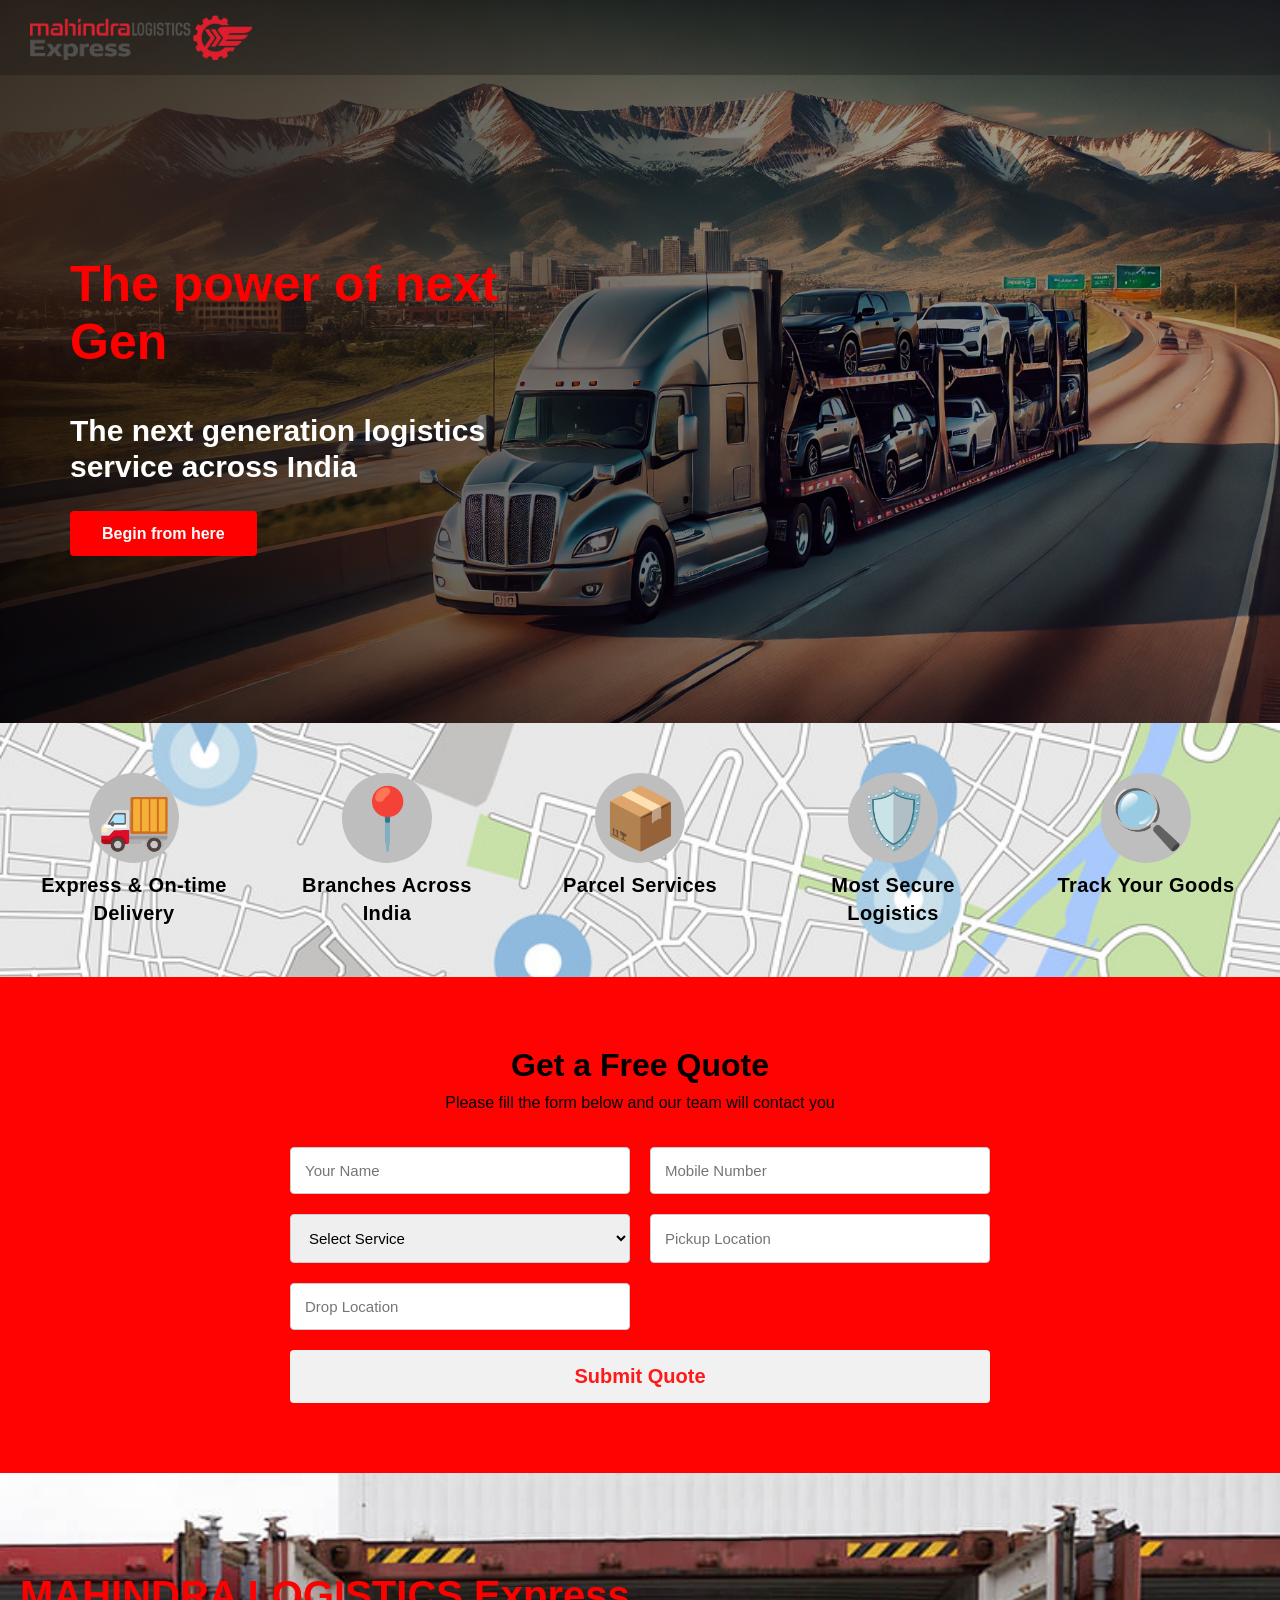
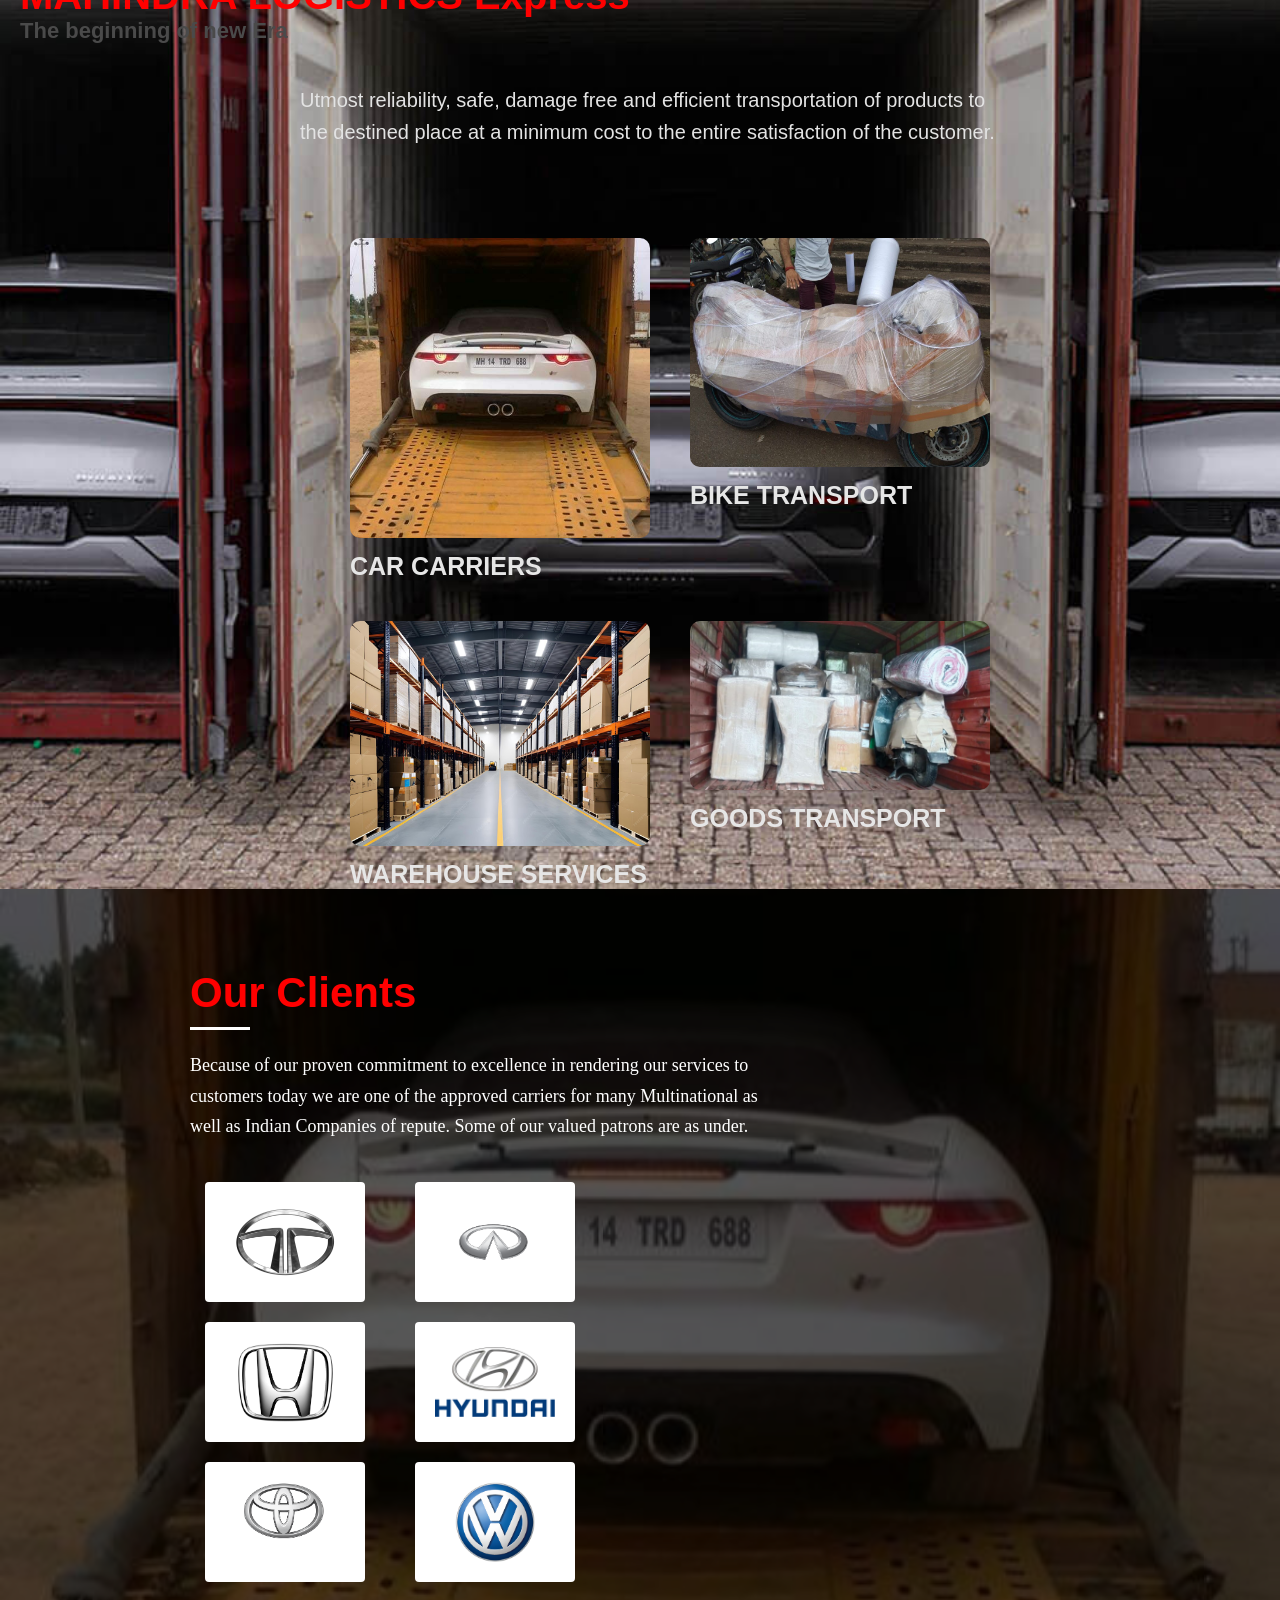
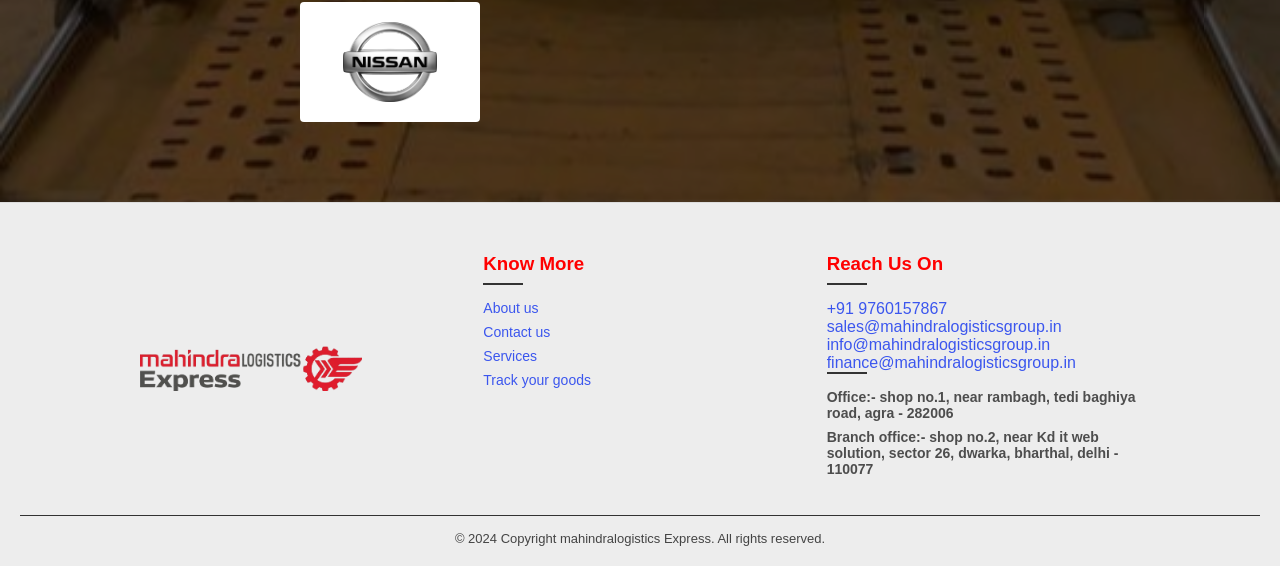
<file: index.html>
<!DOCTYPE html>
<html lang="en">

<head>
    <meta charset="UTF-8">
    <title>MAHINDRA Logistics GROUP</title>
    <meta name="viewport" content="width=device-width, initial-scale=1.0">

    <!-- Font Awesome -->
    <link rel="stylesheet" href="https://cdnjs.cloudflare.com/ajax/libs/font-awesome/6.5.0/css/all.min.css">
     <link rel="icon" type="png" href="mahindralogo.jpg">
    <link rel="stylesheet" href="style.css">
    <script src="script.js"></script>
   

</head>

<body>

    <!-- Hero Section -->
    <section class="hero">
        <header class="navbar" id="navbar">

          <div class="logo">
    <img src="mahindralogopng.png" alt="ICM Logo">
</div>

            <div class="menu-icon" onclick="openMenu()"><i class="fas fa-bars"></i></div>

            <nav class="nav-links" id="navLinks">
                <span class="close-btn" onclick="closeMenu()">✖</span>
                <a href="index.html">Home</a>
                <a href="aboutus.html">About Us</a>
                <a href="services.html">Service Offered</a> 
                <a href="contactus.html">Contact Us</a>
                <a href="trackerhome.html" class="track"><i class="fas fa-location-dot"></i> Track Your Goods</a>
            </nav>
        </header>
        <div class="hero-content fade-up">
            <span class="tagline">The power of next Gen</span>
            <h1>The next generation logistics service across India</h1>
            <a href="#" class="hero-btn">Begin from here</a>
        </div>

        <!-- Bottom Features -->

    </section>

    <section class="features">
        <div class="feature">
            <span>🚚</span>
            <p>Express & On-time Delivery</p>
        </div>
        <div class="feature">
            <span>📍</span>
            <p>Branches Across India</p>
        </div>
        <div class="feature">
            <span>📦</span>
            <p>Parcel Services</p>
        </div>
        <div class="feature">
            <span>🛡️</span>
            <p>Most Secure Logistics</p>
        </div>
        <div class="feature">
            <span>🔍</span>
            <p>Track Your Goods</p>
        </div>
    </section>

    <script>
        function openMenu() {
            document.getElementById("navLinks").style.right = "0";
        }
        function closeMenu() {
            document.getElementById("navLinks").style.right = "-100%";
        }

        /* Sticky Navbar Effect */
        window.addEventListener("scroll", function () {
            const navbar = document.getElementById("navbar");
            navbar.classList.toggle("scrolled", window.scrollY > 50);
        });
    </script>
    <section class="quote-section">
        <h2>Get a Free Quote</h2>
        <p>Please fill the form below and our team will contact you</p>

        <form class="quote-form">
            <input type="text" placeholder="Your Name" required>
            <input type="tel" placeholder="Mobile Number" required>

            <select required>
                <option value="">Select Service</option>
                <option>Car Transport</option>
                <option>Bike Transport</option>
                <option>Household Shifting</option>
                <option>Goods Transport</option>
            </select>

            <input type="text" placeholder="Pickup Location" required>
            <input type="text" placeholder="Drop Location" required>

            <button type="submit">Submit Quote</button>
        </form>
    </section>
    <section class="home-services">
        <div class="map-overlay"></div>

        <h2>MAHINDRA LOGISTICS Express</h2>
        <h4>The beginning of new Era</h4>

        <p class="services-text">
            Utmost reliability, safe, damage free and efficient transportation of
            products to the destined place at a minimum cost to the entire
            satisfaction of the customer.
        </p>
        <div class="services-list">

            <div class="service-item">
                <img src="car.jpg" alt="Car Carriers">
                <p>CAR CARRIERS</p>
            </div>

            <div class="service-item">
                <img src="bike.jpg" alt="FTL">
                <p>BIKE TRANSPORT</p>
            </div>

            <div class="service-item warehouseimg">
                <img src="warehouse.jpg" alt="Parcel Services">
                <p>WAREHOUSE SERVICES</p>
            </div>

            <div class="service-item">
                <img src="household.jpg" alt="Transport">
                <p>GOODS TRANSPORT</p>
            </div>

        </div>
    </section>

    <section class="clients-section">
        <div class="clients-overlay"></div>

        <div class="clients-content">
            <h2>Our Clients</h2>
            <span class="line"></span>

            <p>
                Because of our proven commitment to excellence in rendering our services
                to customers today we are one of the approved carriers for many
                Multinational as well as Indian Companies of repute. Some of our valued
                patrons are as under.
            </p>

            <div class="clients-logos">
                <img src="tata.png" alt="Maruti Suzuki">
                <img src="mahindra.png" alt="Nissan">
                <img src="honda.png" alt="Renault">
                <img src="hyundai.png" alt="Hyundai">
                <img src="toyota.png" alt="Tata">
                <img src="vw.png" alt="Tata">
                <img src="nissan.png" alt="Tata">
            </div>
        </div>
    </section>

</body>


<footer class="footer">
    <div class="footer-content">

     <div class="logo">
    <img src="mahindralogopng.png" alt="ICM Logo">
</div>

        <div class="footer-links">
            <h3>Know More</h3>
            <span class="line"></span>

            <a href="aboutus.html">About us</a>
            <a href="contactus.html">Contact us</a>
            <a href="services.html">Services</a>
            <a href="tracking.html">Track your goods</a>
        </div>

        <div class="footer-contact">
            <h3>Reach Us On</h3>
            <span class="line"></span>

            <a href="tel:+91 8755255826">+91 9760157867</a>
             <a href="mailto:sales@mahindralogisticsgroup.in">sales@mahindralogisticsgroup.in</a>
              <a href="mailto:info@mahindralogisticsgroup.in">info@mahindralogisticsgroup.in</a>
               <a href="mailto:finance@mahindralogisticsgroup.in">finance@mahindralogisticsgroup.in</a>
               
            <span class="line"></span>
                <h5>Office:- shop no.1, near rambagh, tedi baghiya road, agra - 282006</h5>
                <h5>Branch office:- shop no.2, near Kd it web solution, sector 26, dwarka, bharthal, delhi - 110077</h5>

        </div>

    </div>

    <div class="footer-bottom">
        © 2024 Copyright mahindralogistics Express. All rights reserved.


</html>
</file>
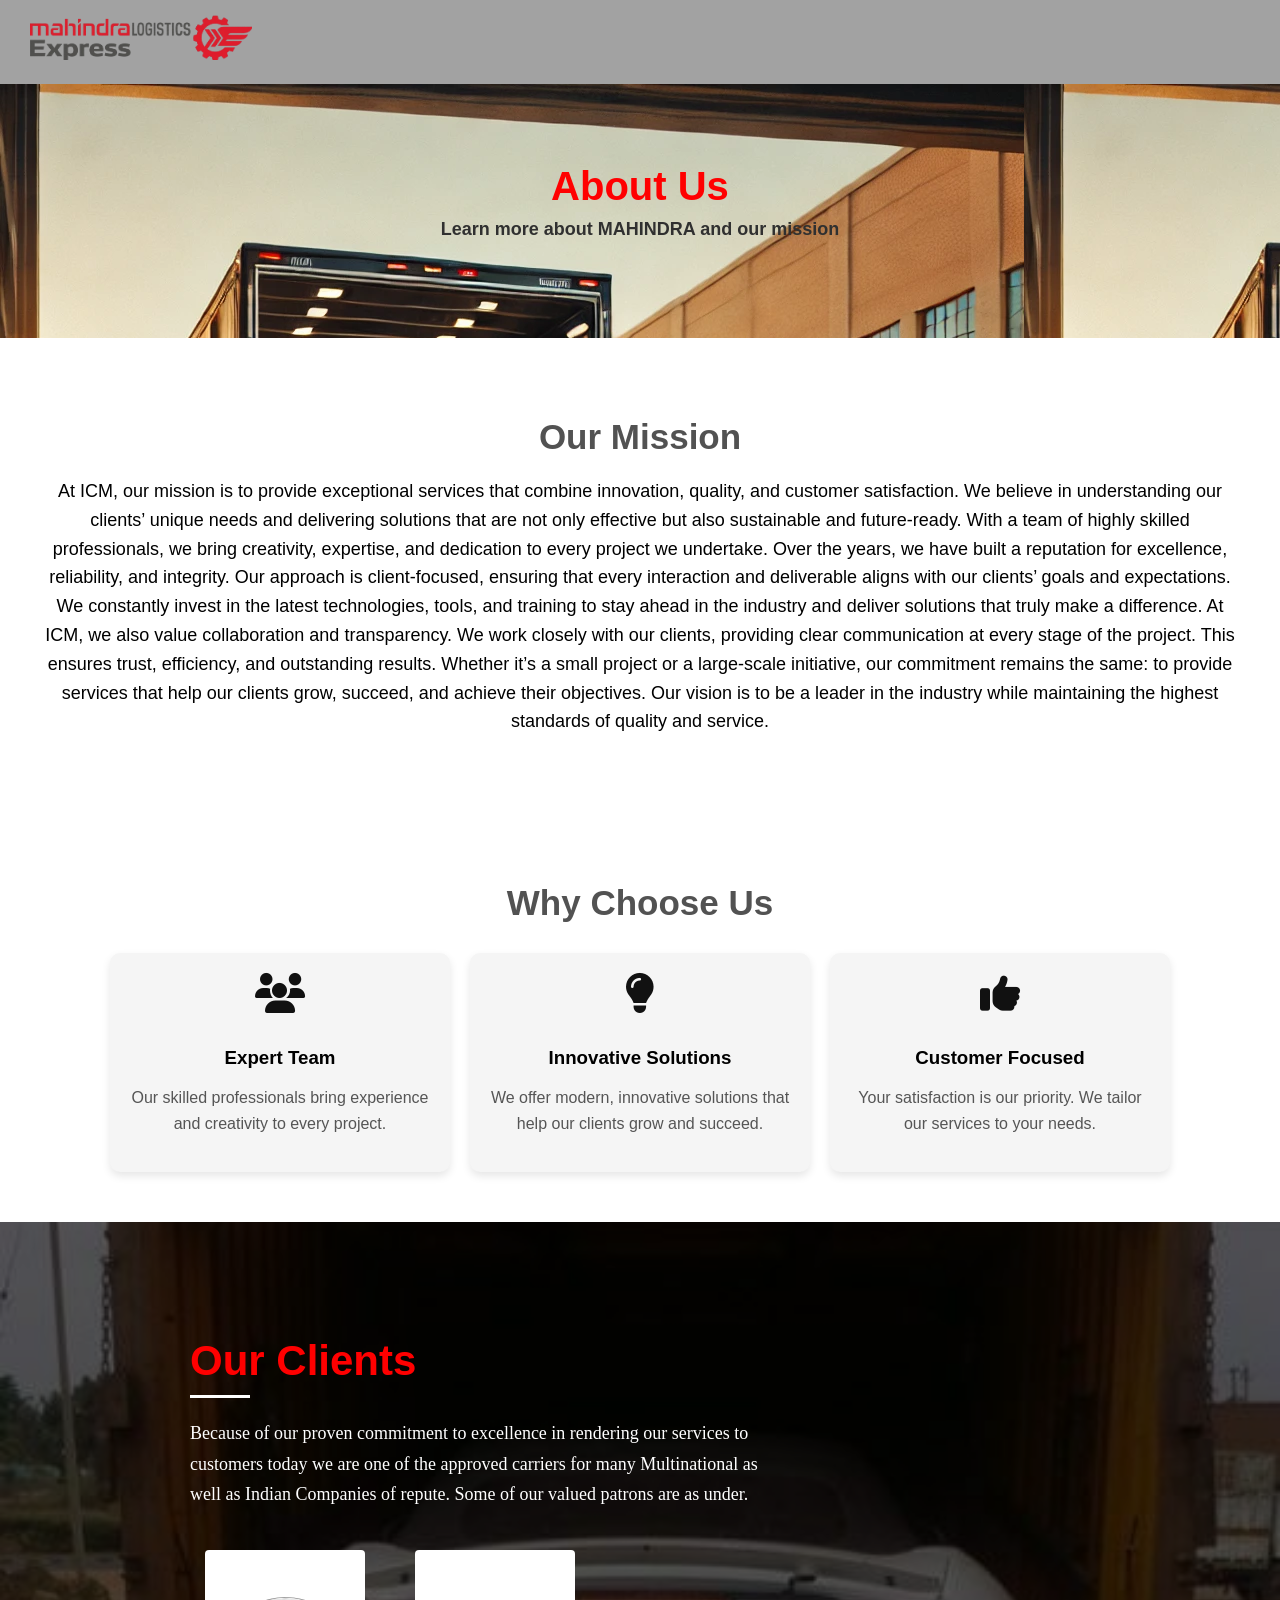
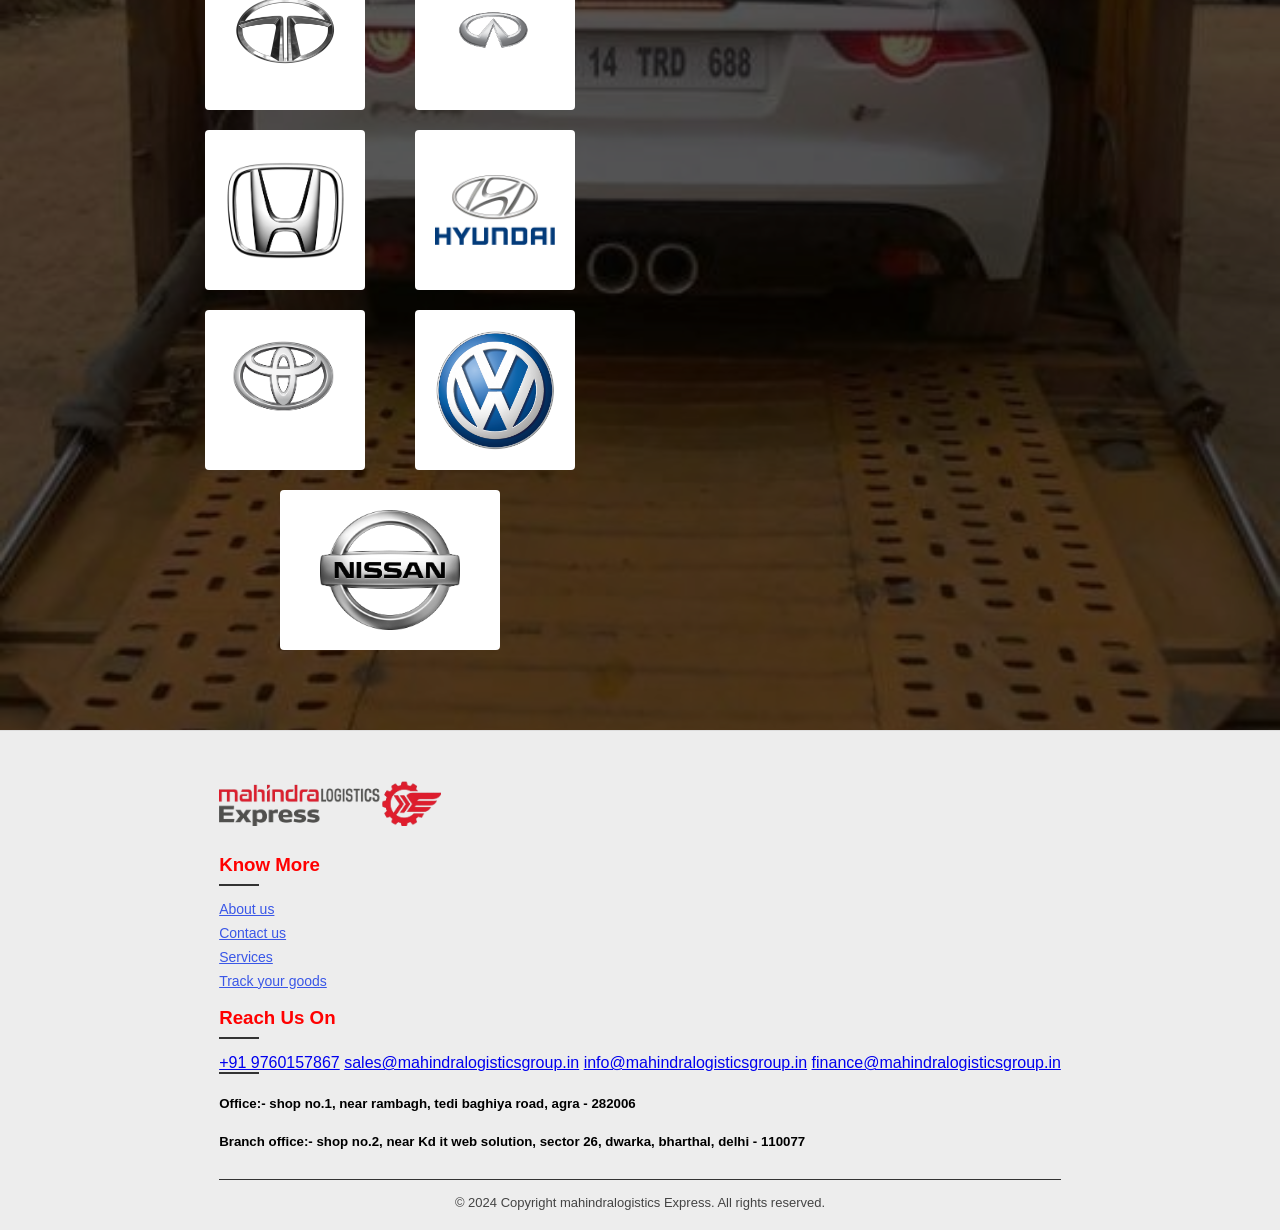
<file: aboutus.html>
<!DOCTYPE html>
<html lang="en">

<head>
    <meta charset="UTF-8">
    <meta name="viewport" content="width=device-width, initial-scale=1.0">
    <title>About Us - ICM</title>

    <!-- Font Awesome for icons -->
    <link rel="stylesheet" href="https://cdnjs.cloudflare.com/ajax/libs/font-awesome/6.4.0/css/all.min.css">

    <!-- Link to external CSS -->
    <link rel="stylesheet" href="aboutus.css">
     <link rel="icon" type="png" href="mahindralogo.jpg">
</head>

<body>

    <!-- Navbar -->
    <header class="navbar">
     <div class="logo">
    <img src="mahindralogopng.png" alt="ICM Logo">
</div>

        <div class="menu-icon" onclick="openMenu()">
            <i class="fas fa-bars"></i>
        </div>

        <nav class="nav-links" id="navLinks">
            <span class="close-btn" onclick="closeMenu()">✖</span>
            <a href="index.html">Home</a>
            <a href="aboutus.html">About Us</a>
            <a href="services.html">Services Offered</a>
            <a href="contactus.html">Contact Us</a>
              <a href="trackerhome.html" class="track"><i class="fas fa-location-dot"></i> Track Your Goods</a>
        </nav>
    </header>

    <!-- Banner Section -->
    <div class="banner">
        <h1>About Us</h1>
        <p>Learn more about MAHINDRA and our mission</p>
    </div>

    <!-- Mission Section -->
    <div class="section">
        <h2>Our Mission</h2>
        <p>At ICM, our mission is to provide exceptional services that combine innovation, quality, and customer
            satisfaction. We believe in understanding our clients’ unique needs and delivering solutions that are not
            only effective but also sustainable and future-ready. With a team of highly skilled professionals, we bring
            creativity, expertise, and dedication to every project we undertake.

            Over the years, we have built a reputation for excellence, reliability, and integrity. Our approach is
            client-focused, ensuring that every interaction and deliverable aligns with our clients’ goals and
            expectations. We constantly invest in the latest technologies, tools, and training to stay ahead in the
            industry and deliver solutions that truly make a difference.

            At ICM, we also value collaboration and transparency. We work closely with our clients, providing clear
            communication at every stage of the project. This ensures trust, efficiency, and outstanding results.
            Whether it’s a small project or a large-scale initiative, our commitment remains the same: to provide
            services that help our clients grow, succeed, and achieve their objectives. Our vision is to be a leader in
            the industry while maintaining the highest standards of quality and service.</p>
    </div>

    <!-- Team / Features Section -->
    <div class="section">
        <h2>Why Choose Us</h2>
        <div class="cards">
            <div class="card">
                <i class="fas fa-users"></i>
                <h3>Expert Team</h3>
                <p>Our skilled professionals bring experience and creativity to every project.</p>
            </div>
            <div class="card">
                <i class="fas fa-lightbulb"></i>
                <h3>Innovative Solutions</h3>
                <p>We offer modern, innovative solutions that help our clients grow and succeed.</p>
            </div>
            <div class="card">
                <i class="fas fa-thumbs-up"></i>
                <h3>Customer Focused</h3>
                <p>Your satisfaction is our priority. We tailor our services to your needs.</p>
            </div>
        </div>
    </div>

    <!-- JS for mobile menu -->
    <script>
        function openMenu() {
            document.getElementById('navLinks').style.right = "0";
        }

        function closeMenu() {
            document.getElementById('navLinks').style.right = "-250px";
        }
    </script>

      <section class="clients-section">
        <div class="clients-overlay"></div>

        <div class="clients-content">
            <h2>Our Clients</h2>
            <span class="line"></span>

            <p>
                Because of our proven commitment to excellence in rendering our services
                to customers today we are one of the approved carriers for many
                Multinational as well as Indian Companies of repute. Some of our valued
                patrons are as under.
            </p>

            <div class="clients-logos">
                <img src="tata.png" alt="Maruti Suzuki">
                <img src="mahindra.png" alt="Nissan">
                <img src="honda.png" alt="Renault">
                <img src="hyundai.png" alt="Hyundai">
                <img src="toyota.png" alt="Tata">
                <img src="vw.png" alt="Tata">
                <img src="nissan.png" alt="Tata">
            </div>
        </div>
    </section>

</body>
<footer class="footer">
    <div class="footer-content">

        <div class="logo">
    <img src="mahindralogopng.png" alt="ICM Logo">
</div>

        <div class="footer-links">
            <h3>Know More</h3>
            <span class="line"></span>

            <a href="aboutus.html">About us</a>
            <a href="contactus.html">Contact us</a>
            <a href="services.html">Services</a>
            <a href="tracking">Track your goods</a>
        </div>

         <div class="footer-contact">
            <h3>Reach Us On</h3>
            <span class="line"></span>

            <a href="tel:+91 8755255826">+91 9760157867</a>
             <a href="mailto:sales@mahindralogisticsgroup.in">sales@mahindralogisticsgroup.in</a>
              <a href="mailto:info@mahindralogisticsgroup.in">info@mahindralogisticsgroup.in</a>
               <a href="mailto:finance@mahindralogisticsgroup.in">finance@mahindralogisticsgroup.in</a>
               
            <span class="line"></span>
                <h5>Office:- shop no.1, near rambagh, tedi baghiya road, agra - 282006</h5>
                <h5>Branch office:- shop no.2, near Kd it web solution, sector 26, dwarka, bharthal, delhi - 110077</h5>

        </div>


    <div class="footer-bottom">
        © 2024 Copyright mahindralogistics Express. All rights reserved.

</html>
</file>
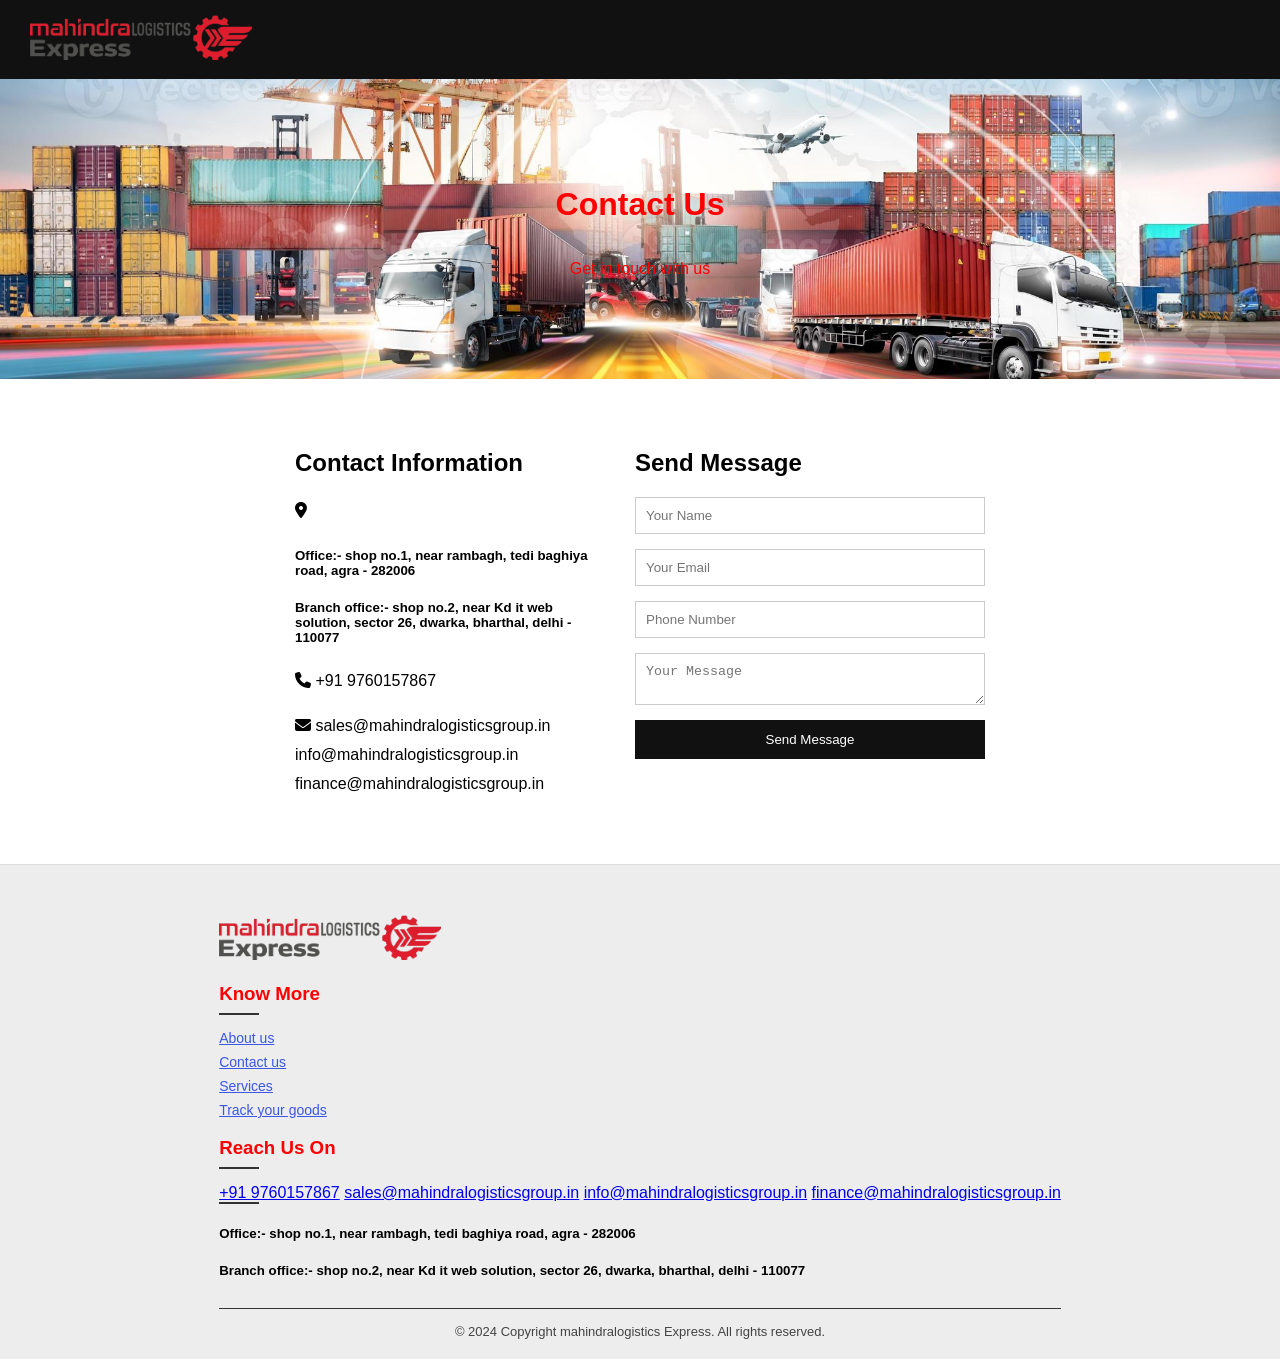
<file: contactus.html>
<!DOCTYPE html>
<html lang="en">
<head>
  <meta charset="UTF-8">
  <meta name="viewport" content="width=device-width, initial-scale=1.0">
  <title>Contact Us - Mahindra</title>

  <!-- Font Awesome -->
  <link rel="stylesheet" href="https://cdnjs.cloudflare.com/ajax/libs/font-awesome/6.4.0/css/all.min.css">

  <!-- CSS File -->
  <link rel="stylesheet" href="contactus.css">
   <link rel="icon" type="png" href="mahindralogo.jpg">
</head>
<body>

  <!-- Navbar -->
 <header class="navbar">
  <div class="logo">
    <img src="mahindralogopng.png" alt="Logo">
  </div>

  <div class="menu-icon" onclick="openMenu()">
    <i class="fas fa-bars"></i>
  </div>

  <nav class="nav-links" id="navLinks">
    <span class="close-btn" onclick="closeMenu()">✖</span>
    <a href="index.html">Home</a>
    <a href="aboutus.html">About Us</a>
    <a href="services.html">Service Offered</a>
    <a href="contactus.html">Contact Us</a>
       <a href="trackerhome.html" class="track"><i class="fas fa-location-dot"></i> Track Your Goods</a>
  </nav>
</header>

  <!-- Banner -->
  <div class="banner">
    <h1>Contact Us</h1>
    <p>Get in touch with us</p>
  </div>

  <!-- Contact Section -->
  <div class="contact-container">

    <!-- Contact Info -->
    <div class="contact-info">
      <h2>Contact Information</h2>

      <p>
        <i class="fas fa-map-marker-alt"></i>
         <h5>Office:- shop no.1, near rambagh, tedi baghiya road, agra - 282006</h5>
                <h5>Branch office:- shop no.2, near Kd it web solution, sector 26, dwarka, bharthal, delhi - 110077</h5>
      </p>

      <p>
        <i class="fas fa-phone"></i>
        <a href="tel:+919760157867">+91 9760157867</a>
      </p>

      <p>
        <i class="fas fa-envelope"></i>
         <a href="mailto:sales@mahindralogisticsgroup.in">sales@mahindralogisticsgroup.in</a>
              <a href="mailto:info@mahindralogisticsgroup.in">info@mahindralogisticsgroup.in</a>
               <a href="mailto:finance@mahindralogisticsgroup.in">finance@mahindralogisticsgroup.in</a>
      </p>
    </div>

    <!-- Contact Form -->
    <div class="contact-form">
      <h2>Send Message</h2>

      <form>
        <input type="text" placeholder="Your Name" required>
        <input type="email" placeholder="Your Email" required>
        <input type="text" placeholder="Phone Number">
        <textarea placeholder="Your Message"></textarea>
        <button type="submit">Send Message</button>
      </form>
    </div>

  </div>

  <!-- JS for mobile menu -->
  <script>
    function openMenu() {
      document.getElementById('navLinks').style.right = "0";
    }

    function closeMenu() {
      document.getElementById('navLinks').style.right = "-250px";
    }
  </script>
  <script>
function openMenu() {
  document.getElementById("navLinks").style.right = "0";
}

function closeMenu() {
  document.getElementById("navLinks").style.right = "-250px";
}
</script>

</body>


<footer class="footer">
    <div class="footer-content">

        <div class="logo">
    <img src="mahindralogopng.png" alt="ICM Logo">
</div>

        <div class="footer-links">
            <h3>Know More</h3>
            <span class="line"></span>

            <a href="aboutus.html">About us</a>
            <a href="contactus.html">Contact us</a>
            <a href="services.html">Services</a>
            <a href="tracking">Track your goods</a>
        </div>

         <div class="footer-contact">
            <h3>Reach Us On</h3>
            <span class="line"></span>

            <a href="tel:+91 8755255826">+91 9760157867</a>
             <a href="mailto:sales@mahindralogisticsgroup.in">sales@mahindralogisticsgroup.in</a>
              <a href="mailto:info@mahindralogisticsgroup.in">info@mahindralogisticsgroup.in</a>
               <a href="mailto:finance@mahindralogisticsgroup.in">finance@mahindralogisticsgroup.in</a>
               
            <span class="line"></span>
                <h5>Office:- shop no.1, near rambagh, tedi baghiya road, agra - 282006</h5>
                <h5>Branch office:- shop no.2, near Kd it web solution, sector 26, dwarka, bharthal, delhi - 110077</h5>

        </div>


    <div class="footer-bottom">
        © 2024 Copyright mahindralogistics Express. All rights reserved.

</html>
</file>
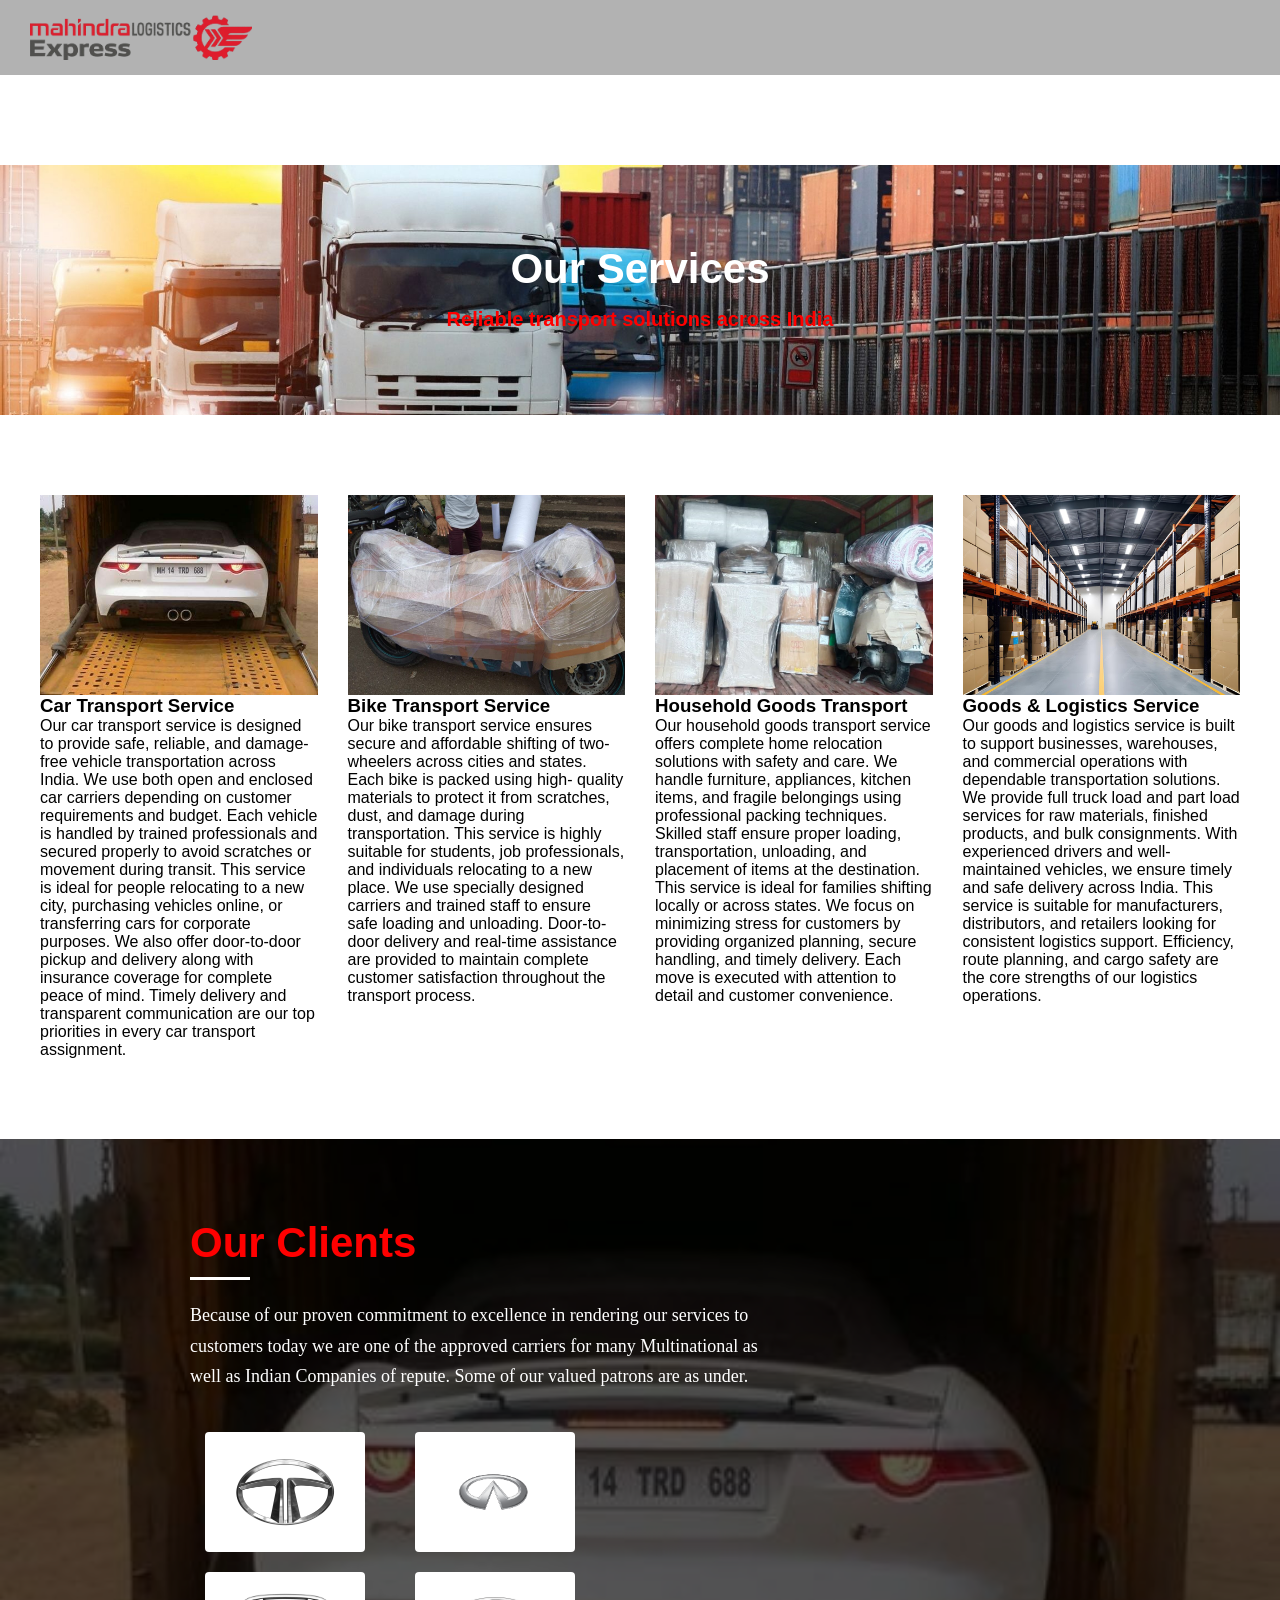
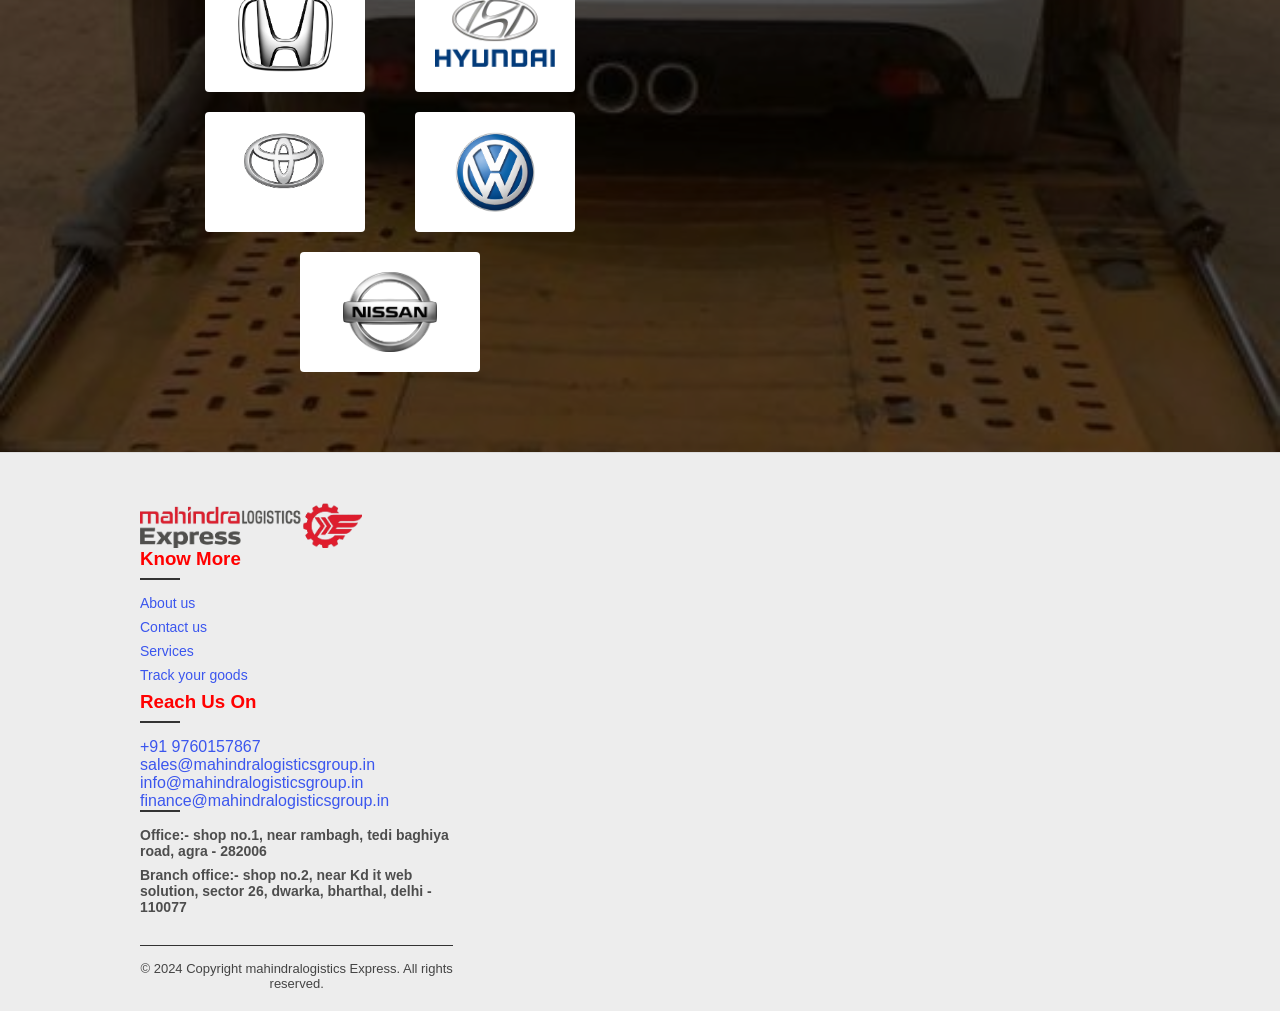
<file: services.html>
<!DOCTYPE html>
<html lang="en">
<head>
  <meta charset="UTF-8">
  <title>Our Services | ICM Logistics</title>
  <meta name="viewport" content="width=device-width, initial-scale=1.0">

  <!-- Font Awesome -->
  <link rel="stylesheet" href="https://cdnjs.cloudflare.com/ajax/libs/font-awesome/6.5.0/css/all.min.css">

  <link rel="stylesheet" href="style.css">

<script src="script.js"></script>
 <link rel="icon" type="png" href="mahindralogo.jpg">

</head>
<body>

<!-- Navbar (same as homepage) -->
<!-- Navbar -->
<header class="navbar">
  <div class="logo">
    <img src="mahindralogopng.png" alt="ICM Logo">
</div>

  <!-- Hamburger Icon -->
  <div class="menu-icon" onclick="openMenu()">
    <i class="fas fa-bars"></i>
  </div>

  <!-- Nav Links -->
  <nav class="nav-links" id="navLinks">
    <span class="close-btn" onclick="closeMenu()">✖</span>
    <a href="index.html">Home</a>
    <a href="aboutus.html">About Us</a>
    <a href="services.html">Services Offered</a>
    <a href="contactus.html">Contact Us</a>
       <a href="#" class="track"><i class="fas fa-location-dot"></i> Track Your Goods</a>
  </nav>
</header>

<!-- Font Awesome CDN -->
<link rel="stylesheet" href="https://cdnjs.cloudflare.com/ajax/libs/font-awesome/6.4.0/css/all.min.css">

<!-- JS -->
<script>
  function openMenu() {
    document.getElementById('navLinks').style.right = "0";
  }

  function closeMenu() {
    document.getElementById('navLinks').style.right = "-250px";
  }
</script>


<!-- Services Hero -->
<section class="services-hero">
  <h1>Our Services</h1>
  <p>Reliable transport solutions across India</p>
</section>

<section class="services-section">

  <!-- Car Transport -->
  <div class="service-box">
    <img src="car.jpg" alt="Car Transport">
    <h3>Car Transport Service</h3>
    <p>
      Our car transport service is designed to provide safe, reliable, and
      damage-free vehicle transportation across India. We use both open and
      enclosed car carriers depending on customer requirements and budget.
      Each vehicle is handled by trained professionals and secured properly
      to avoid scratches or movement during transit. This service is ideal
      for people relocating to a new city, purchasing vehicles online, or
      transferring cars for corporate purposes. We also offer door-to-door
      pickup and delivery along with insurance coverage for complete peace
      of mind. Timely delivery and transparent communication are our top
      priorities in every car transport assignment.
    </p>
  </div>

  <!-- Bike Transport -->
  <div class="service-box">
    <img src="bike.jpg" alt="Bike Transport">
    <h3>Bike Transport Service</h3>
    <p>
      Our bike transport service ensures secure and affordable shifting of
      two-wheelers across cities and states. Each bike is packed using high-
      quality materials to protect it from scratches, dust, and damage
      during transportation. This service is highly suitable for students,
      job professionals, and individuals relocating to a new place. We use
      specially designed carriers and trained staff to ensure safe loading
      and unloading. Door-to-door delivery and real-time assistance are
      provided to maintain complete customer satisfaction throughout the
      transport process.
    </p>
  </div>

  <!-- Household Shifting -->
  <div class="service-box">
    <img src="household.jpg" alt="Household Shifting">
    <h3>Household Goods Transport</h3>
    <p>
      Our household goods transport service offers complete home relocation
      solutions with safety and care. We handle furniture, appliances,
      kitchen items, and fragile belongings using professional packing
      techniques. Skilled staff ensure proper loading, transportation,
      unloading, and placement of items at the destination. This service is
      ideal for families shifting locally or across states. We focus on
      minimizing stress for customers by providing organized planning,
      secure handling, and timely delivery. Each move is executed with
      attention to detail and customer convenience.
    </p>
  </div>

  <!-- Goods & Logistics -->
  <div class="service-box">
    <img src="warehouse.jpg" alt="Goods Transport">
    <h3>Goods & Logistics Service</h3>
    <p>
      Our goods and logistics service is built to support businesses,
      warehouses, and commercial operations with dependable transportation
      solutions. We provide full truck load and part load services for raw
      materials, finished products, and bulk consignments. With experienced
      drivers and well-maintained vehicles, we ensure timely and safe
      delivery across India. This service is suitable for manufacturers,
      distributors, and retailers looking for consistent logistics support.
      Efficiency, route planning, and cargo safety are the core strengths
      of our logistics operations.
    </p>
  </div>

</section>

  <section class="clients-section">
        <div class="clients-overlay"></div>

        <div class="clients-content">
            <h2>Our Clients</h2>
            <span class="line"></span>

            <p>
                Because of our proven commitment to excellence in rendering our services
                to customers today we are one of the approved carriers for many
                Multinational as well as Indian Companies of repute. Some of our valued
                patrons are as under.
            </p>

            <div class="clients-logos">
                <img src="tata.png" alt="Maruti Suzuki">
                <img src="mahindra.png" alt="Nissan">
                <img src="honda.png" alt="Renault">
                <img src="hyundai.png" alt="Hyundai">
                <img src="toyota.png" alt="Tata">
                <img src="vw.png" alt="Tata">
                <img src="nissan.png" alt="Tata">
            </div>
        </div>
    </section>

</body>
<footer class="footer">
    <div class="footer-content">

        <div class="footer-logo">
         <div class="logo">
    <img src="mahindralogopng.png" alt="ICM Logo">
</div>
        <div class="footer-links">
            <h3>Know More</h3>
            <span class="line"></span>

            <a href="aboutus.html">About us</a>
            <a href="contactus.html">Contact us</a>
            <a href="services.html">Services</a>
            <a href="tracking.html">Track your goods</a>
        </div>

        <div class="footer-contact">
            <h3>Reach Us On</h3>
            <span class="line"></span>

            <a href="tel:+91 8755255826">+91 9760157867</a>
             <a href="mailto:sales@mahindralogisticsgroup.in">sales@mahindralogisticsgroup.in</a>
              <a href="mailto:info@mahindralogisticsgroup.in">info@mahindralogisticsgroup.in</a>
               <a href="mailto:finance@mahindralogisticsgroup.in">finance@mahindralogisticsgroup.in</a>
               
            <span class="line"></span>
                <h5>Office:- shop no.1, near rambagh, tedi baghiya road, agra - 282006</h5>
                <h5>Branch office:- shop no.2, near Kd it web solution, sector 26, dwarka, bharthal, delhi - 110077</h5>

        </div>

    <div class="footer-bottom">
        © 2024 Copyright mahindralogistics Express. All rights reserved.
</html>
</file>
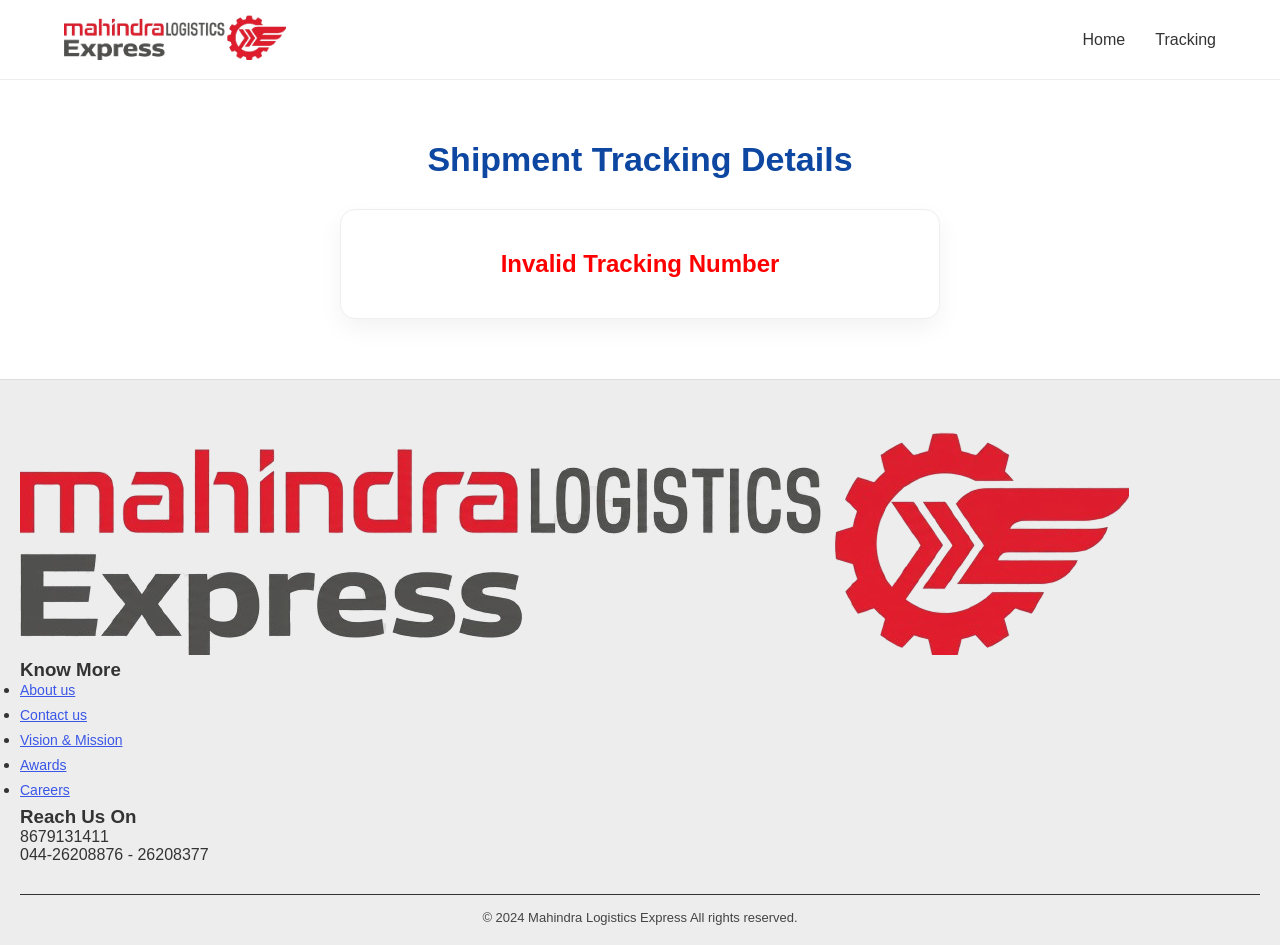
<file: tracker.html>
<!DOCTYPE html>
<html lang="en">

<head>
  <meta charset="UTF-8">
  <title>Mahindra Logistics Express - Tracking Result</title>
  <link rel="stylesheet" href="tracker.css">
   <link rel="icon" type="png" href="mahindralogo.jpg">
</head>

<body>

  <!-- SAME NAVBAR -->
  <header class="navbar">
    <div class="nav-container">
      <div class="logo">
        <a href="index.html">
          <img src="mahindralogopng.png" alt="ICM Logo">
        </a>
      </div>

      <nav>
        <ul class="nav-links">
          <li><a href="index.html">Home</a></li>
          <li><a href="#">Tracking</a></li>

        </ul>
      </nav>
    </div>
  </header>


  <!-- TRACKING RESULT SECTION -->
  <section class="result-section">

    <h1>Shipment Tracking Details</h1>

    <div class="result-card">

      <div id="trackingNumber"></div>

      <div class="status-box delivered">Dispatched from Chennai 20/02/2026 15:12 PM</div>
      <div class="status-box delivered">Arrived at tirupati 20/02/2026 18:30 PM</div>
      <div class="status-box delivered">Arrived at kadapa 20/02/2026 19:45 PM</div>
      <div class="status-box delivered">Arrived at hyderabad 21/02/2026 11:20 AM</div>
      <div class="status-box delivered">Arrived at nagpur 23/02/2026 08:20 AM</div>
      <div class="status-box delivered">Currently at lalitpur 24/02/2026 06:20 AM</div>
      <div class="status-box active">Noida - Expected delhivery 27/02/2026</div>

      <div class="delivery-date">
        Expected Delivery Date: <strong>27 February 2026</strong>
      </div>

    </div>

  </section>

  <!-- ===== FOOTER ===== -->

  <footer class="footer">

    <div class="footer-container">

      <div class="footer-logo">
        <img src="mahindralogopng.png" alt="ICM Logo">
      </div>

      <div class="footer-section">
        <h3>Know More</h3>
        <div class="footer-links">
          <ul>
            <li><a href="aboutus.html">About us</a></li>
            <li><a href="contactus.html">Contact us</a></li>
            <li><a href="index.html">Vision & Mission</a></li>
          </ul>

          <ul>
            <li><a href="#">Awards</a></li>
            <li><a href="services.html">Careers</a></li>
          </ul>
        </div>
      </div>

      <div class="footer-section">
        <h3>Reach Us On</h3>
        <p>8679131411</p>
        <p>044-26208876 - 26208377</p>
      </div>

    </div>

    <div class="footer-bottom">
      © 2024 Mahindra Logistics Express All rights reserved.
    </div>

  </footer>


  <script>
    const params = new URLSearchParams(window.location.search);
    const trackingNo = params.get("track");

    const shipments = {

      "ICMSK02P6292": `
    <strong>Tracking Number:</strong> ICMSK02P6292  
    <div class="status-box delivered">Dispatched from Meerut 29/03/2026 08:11 AM</div>
    <div class="status-box delivered">Arrived Agra 29/03/2026 15:33 PM</div>
        <div class="status-box delivered">Currently Lucknow 30/03/2026 11:33 AM</div>




 <div class="status-box active">Transit to Siliguri - Expected Delivery 06/04/2026</div>
    <div class="delivery-date">
      Expected Delivery Date: <strong>06 of April 2026</strong>
    </div>
  `
      ,

      "ICM23BH1318F": `
        <strong>Tracking Number:</strong> ICM23BH1318F
        <div class="status-box delivered">Dispatched from Gurgaon 26/03/2026 23:04 PM</div>
          <div class="status-box delivered">Arrived Agra 27/03/2026 04:11 AM</div>
            <div class="status-box delivered">Arrived Gwalior 28/03/2026 07:13 AM</div>
          <div class="status-box delivered">Arrived Shivpuri 28/03/2026 13:40 PM</div>
            <div class="status-box delivered">Arrived Guna 29/03/2026 15:36 PM</div>
                        <div class="status-box delivered">Currently at Indore 30/03/2026 11:36 AM</div>

                    





        

  

      <div class="status-box active">Transit to Nashik - Expected Delivery 02/04/2026</div>
        <div class="delivery-date">
          Expected Delivery Date: <strong>2 of April 2026</strong>
        </div>
      `
      ,
      "ICMKA51MS6692": `
        <strong>Tracking Number:</strong> ICMKA51MS6692
        <div class="status-box delivered">Dispatched from Hyderabad 25/03/2026 21:02 PM</div>
         <div class="status-box delivered">Arrived Nizambad 26/03/2026 02:22 AM</div>
         <div class="status-box delivered"> Arrived Nanded 26/03/2026 09:20 AM</div>
          <div class="status-box delivered"> Currently at Jalna 27/03/2026 04:31 AM</div>
           <div class="status-box delivered"> On Hold at Chatrapati ShambhajiNagar 29/03/2026 17:30 PM</div>






              

        <div class="status-box active">In Transit to Vadodara - Expected Delivery 29/03/2026</div>
        <div class="delivery-date">
          Expected Delivery Date: <strong>29 March 2026</strong>
        </div>
      `
      ,
      "ICMMH03DA7642": `
    <strong>Tracking Number:</strong> ICMMH03DA7642
    <div class="status-box delivered">Dispatched from Chennai 27/03/2026 22:15 PM</div>
     <div class="status-box delivered">Currently at Nellore 28/03/2026 06:06 AM</div>
       <div class="status-box delivered">Arrived Ongole 28/03/2026 13:24 PM</div>
         <div class="status-box delivered">Currently at Vijaywada 29/03/2026 04:12 AM</div>


   <div class="status-box active">In Transit to Jamalpur - Expected Delivery 03/04/2026</div>
    <div class="delivery-date">
      Expected Delivery Date: <strong>03 April 2026</strong>
    </div>
  `

    };

    if (shipments[trackingNo]) {
      document.querySelector(".result-card").innerHTML = shipments[trackingNo];
    } else {
      document.querySelector(".result-card").innerHTML =
        "<h2 style='color:red;'>Invalid Tracking Number</h2>";
    }
  </script>
</body>

</html>
</file>
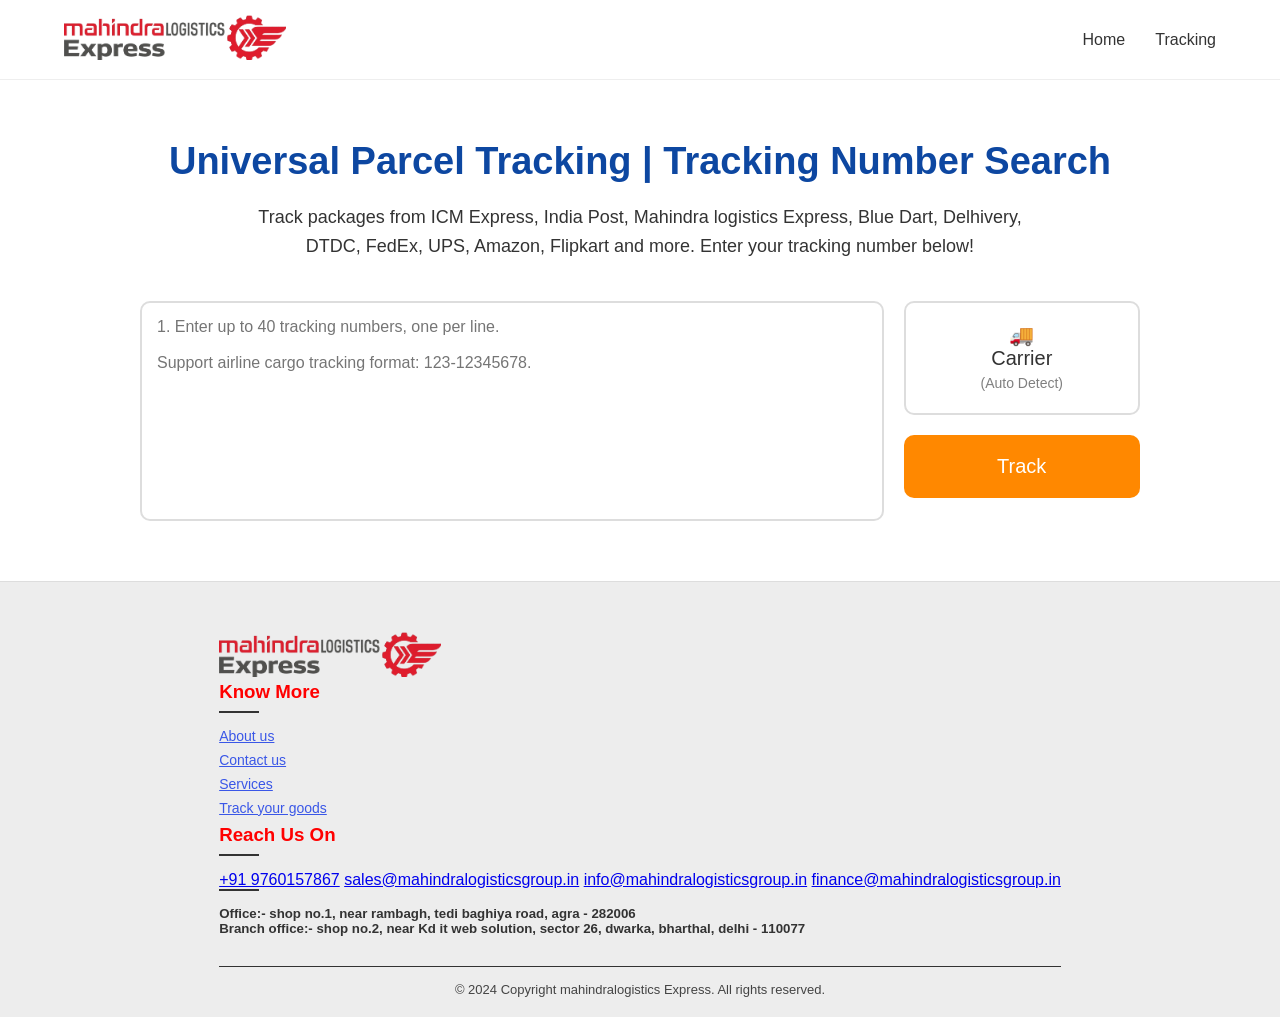
<file: trackerhome.html>
<!DOCTYPE html>
<html lang="en">
<head>
  <meta charset="UTF-8">
  <title>Mahindra Logistics Express - Universal Tracking</title>
  <link rel="stylesheet" href="tracker.css">
   <link rel="icon" type="png" href="mahindralogo.jpg">
</head>
<body>
<!-- ===== NAVBAR ===== -->
<header class="navbar">
  <div class="nav-container">
    <div class="logo">
      <img src="mahindralogopng.png" alt="ICM Logo">
    </div>

    <nav>
      <ul class="nav-links">
        <li><a href="#">Home</a></li>
        <li><a href="#">Tracking</a></li>
       
    </nav>
  </div>
</header>


<!-- ===== MAIN SECTION ===== -->
<section class="tracking-section">

  <h1>Universal Parcel Tracking | Tracking Number Search</h1>

  <p class="subtitle">
    Track packages from ICM Express, India Post, Mahindra logistics Express, Blue Dart, Delhivery, DTDC, FedEx, UPS, 
    Amazon, Flipkart and more. Enter your tracking number below!
  </p>

  <div class="tracking-box">

    <textarea placeholder="1. Enter up to 40 tracking numbers, one per line.

Support airline cargo tracking format: 123-12345678."></textarea>

    <div class="side-panel">
      <div class="carrier-box">
        🚚
        <p>Carrier<br><span>(Auto Detect)</span></p>
      </div>

      <button class="track-btn" onclick="goToTracking()">Track</button>

    </div>

  </div>

</section>

</body>

<!-- ===== FOOTER ===== -->

<footer class="footer">
    <div class="footer-content">

        <div class="logo">
    <img src="mahindralogopng.png" alt="ICM Logo">
</div>

        <div class="footer-links">
            <h3>Know More</h3>
            <span class="line"></span>

            <a href="aboutus.html">About us</a>
            <a href="contactus.html">Contact us</a>
            <a href="services.html">Services</a>
            <a href="tracking">Track your goods</a>
        </div>

         <div class="footer-contact">
            <h3>Reach Us On</h3>
            <span class="line"></span>

            <a href="tel:+91 8755255826">+91 9760157867</a>
             <a href="mailto:sales@mahindralogisticsgroup.in">sales@mahindralogisticsgroup.in</a>
              <a href="mailto:info@mahindralogisticsgroup.in">info@mahindralogisticsgroup.in</a>
               <a href="mailto:finance@mahindralogisticsgroup.in">finance@mahindralogisticsgroup.in</a>
               
            <span class="line"></span>
                <h5>Office:- shop no.1, near rambagh, tedi baghiya road, agra - 282006</h5>
                <h5>Branch office:- shop no.2, near Kd it web solution, sector 26, dwarka, bharthal, delhi - 110077</h5>

        </div>


    <div class="footer-bottom">
        © 2024 Copyright mahindralogistics Express. All rights reserved.



<script>
function goToTracking() {
  let trackingNumber = document.querySelector("textarea").value.trim().toUpperCase();

  const validTrackingNumbers = ["ICMSK02P6292", "ICMKA51MS6692", "ICM23BH1318F", "ICMMH03DA7642"];

  if (validTrackingNumbers.includes(trackingNumber)) {
    window.location.href = "tracker.html?track=" + trackingNumber;
  } else {
    
    alert("Invalid Tracking Number");
  }
}
</script>

</html>
</file>
<file: style.css>
* {
  margin: 0;
  padding: 0;
  box-sizing: border-box;
  font-family: "Segoe UI", sans-serif;
}

/* Navbar */
.navbar {
  position: sticky;
  top: 0;
  width: 100%;
  padding: 20px 50px;
  display: flex;
  justify-content: space-between;
  align-items: center;
  z-index: 100;
  background: black;
  transition: 0.4s;
}

.navbar.scrolled {
  background: #49494976;
  box-shadow: 0 4px 15px rgba(191, 191, 191, 0);
}

.logo {
  display: flex;
  align-items: center;
}

.logo img {
  height: 45px;
  width: auto;
  object-fit: contain;
}

.nav-links {
  display: flex;
  gap: 28px;
}

.nav-links a {
  color: white;
  text-decoration: none;
  font-size: 14px;

}

.track {
  display: flex;
  align-items: center;
  gap: 6px;
}

.menu-icon {
  display: none;
  font-size: 26px;
  color: white;
}

/* Hero */
.hero {

  background:
    linear-gradient(to right, rgba(0,0,0,0.75), rgba(0,0,0,0.3)),
    url("hero.jpg") center/cover no-repeat;
  color: white;
  display: flex;
  flex-direction: column;
  justify-content: space-between;
}

/* Hero Content */
.hero-content {
  max-width: 650px;
  padding: 180px 70px;
}

.tagline {
  color: red;
  font-weight: bold;
  margin-bottom: 12px;
  display: block;
  font-size: 50px;
  padding-bottom: 30px;

}

.hero-content h1 {
  font-size: 30px;
  line-height: 1.2;
  margin-bottom: 40px;
}

.hero-btn {
  background: red;
  color: white;
  padding: 14px 32px;
  text-decoration: none;
  font-weight: bold;
  border-radius: 4px;
}

/* Animation */
.fade-up {
  animation: fadeUp 1.2s ease forwards;
}

@keyframes fadeUp {
  from {
    opacity: 0;
    transform: translateY(40px);
  }
  to {
    opacity: 1;
    transform: translateY(0);
  }
}

/* Bottom Features */
.features {
  background: url("map.jpg") center/cover no-repeat;
  padding: 50px 25px;
  display: grid;
  grid-template-columns: repeat(2, 1fr);
  gap: 35px;
  text-align: center;
}

.feature {
  color: #000000;
}

.feature span {
  width: 90px;
  height: 90px;
  background: #bebebe;
  color: #000;
  border-radius: 90%;
  display: flex;
  align-items: center;
  justify-content: center;
  font-size: 60px;
  margin: 0 auto 8px;
  transition: 1s ease;
}

.feature p {
  font-size: 20px;
  font-weight: 700;
  letter-spacing: 0.4px;
  line-height: 1.4;
}

/* Hover effect */
.feature:hover span {
  background: #e50914;
  color: #fff;
  transform: translateY(-6px);
}

/* Desktop layout */
@media (min-width: 768px) {
  .features {
    grid-template-columns: repeat(5, 1fr);
  }
}

@media (max-width: 768px) {
  .hero {
    min-height: 90vh;
  }
}

/* Mobile */
@media(max-width: 768px) {
  .nav-links {
    position: fixed;
    top: 0;
    right: -100%;
    height: 100%;
    width: 260px;
    background: #000;
    flex-direction: column;
    padding-top: 70px;
    transition: 0.4s;
  }

  .menu-icon {
    display: block;
  }

  .hero-content {
    padding: 140px 30px;
  }

  .hero-content h1 {
    font-size: 32px;
  }

  .hero-features {
    flex-direction: column;
    gap: 20px;
  }
}

/* CLOSE BUTTON */
.close-btn {
  position: absolute;
  top: 20px;
  right: 25px;
  font-size: 22px;
  cursor: pointer;
  color: white;
}

/* Navbar Styling */
.navbar {
  display: flex;
  justify-content: space-between;
  align-items: center;
  padding: 15px 30px;
  background-color: #11111152;
  color: white;
  position: sticky;
  top: 0;
  z-index: 1;
}

.logo {
  font-size: 40px;
  font-family: 'Segoe UI', Tahoma, Geneva, Verdana, sans-serif;
}

/* Nav Links */
.nav-links {
  position: fixed;
  right: -250px; /* hidden by default */
  top: 0;
  width: 250px;
  height: 100%;
  background-color: #111;
  display: flex;
  flex-direction: column;
  padding-top: 60px;
  transition: 0.3s;
}

.nav-links a {
  color: white;
  text-decoration: none;
  padding: 15px 25px;
  font-size: 18px;
  transition: background-color 0.3s;
}

.nav-links a:hover {
  background-color: #333;
}

.close-btn {
  font-size: 25px;
  color: white;
  cursor: pointer;
  position: absolute;
  top: 10px;
  right: 20px;
}

/* Hamburger Icon */
.menu-icon {
  font-size: 24px;
  cursor: pointer;
  display: none; /* only show on mobile */
}

/* Responsive */
@media screen and (max-width: 768px) {
  .menu-icon {
    display: block;
  }

  .nav-links {
    width: 250px;
  }
}


/* Services Hero */
.services-hero {
  margin-top: 90px;
  padding: 80px 20px;
  text-align: center;
  background: url("our\ services.jpg") center/cover no-repeat;
  
}

.services-hero h1 {
  font-size: 42px;
  margin-bottom: 10px;
  color: rgb(255, 255, 255);
}
.services-hero p {
  font-size: 20px;
  color: rgb(255, 0, 0);
  max-width: 600px;
  font-weight: 600;
  margin: auto;
  line-height: 1.6;
}

/* Services Section */
.services-section {
  padding: 80px 40px;
  display: grid;
  grid-template-columns: repeat(auto-fit, minmax(260px, 1fr));
  gap: 30px;
}

.service-card {
  position: relative;
  overflow: hidden;
  border-radius: 12px;
  height: 320px;
  box-shadow: 0 12px 30px rgba(0,0,0,0.15);
}

.service-card img {
  width: 100%;
  height: 100%;
  object-fit: cover;
  transition: 0.5s;
}

/* Dark overlay */
.service-card::after {
  content: "";
  position: absolute;
  inset: 0;
  background: rgba(0,0,0,0.55);
}

/* Content */
.service-content {
  position: absolute;
  inset: 0;
  z-index: 2;
  color: white;
  display: flex;
  flex-direction: column;
  justify-content: center;
  align-items: center;
  padding: 20px;
  text-align: center;
}

.service-content i {
  font-size: 36px;
  color: red;
  margin-bottom: 15px;
}

.service-content h3 {
  font-size: 50px;
  margin-bottom: 10px;
}

.service-card:hover img {
  transform: scale(1.1);
}

@media (max-width: 768px) {
  .service-card {
    height: 260px;
  }
}

.service-box img {
  width: 100%;
  height: 200px;
  object-fit: cover;
  display: block;
}
.quote-section{
  padding:70px 20px;
  background:#ff0202;
  text-align:center;
}

.quote-section h2{
  font-size:32px;
  margin-bottom:10px;
}

.quote-section p{
  color:#000000;
  margin-bottom:35px;
}

.quote-form{
  max-width:700px;
  margin:auto;
  display:grid;
  grid-template-columns:repeat(2,1fr);
  gap:20px;
}

.quote-form input,
.quote-form select{
  padding:14px;
  font-size:15px;
  border:1px solid #ccc;
  border-radius:4px;
  width:100%;
}

.quote-form button{
  grid-column:span 2;
  padding:15px;
  background:rgb(241, 241, 241);
  color:rgb(255, 25, 25);
  border:none;
  font-size:20px;
  font-weight: 700;
  cursor:pointer;
  border-radius:4px;
}

/* Mobile */
@media(max-width:768px){
  .quote-form{
    grid-template-columns:1fr;
  }

  .quote-form button{
    grid-column:span 1;
  }
}


.home-services{
  position:relative;
  background:url("car\ container.jpg") center/cover no-repeat;
  display: flex;
  flex-direction: column;
  padding-top: 100px;
  padding-left: 20px;
  animation: fadeUp 1.7s ease forwards;
}

.map-overlay{
  position:absolute;
  top:0;
  left:0;
  width:100%;
  height:100%;
  background:rgba(255, 255, 255, 0.7);
  z-index:1;
}

.home-services > *{
  position:relative;
  z-index:2;
  
}
.home-services h2{
  color:red;
  font-size:40px;
  font-weight:bold;
  font-family:Verdana, Geneva, Tahoma, sans-serif;
}

.home-services h4{
  font-size:22px;
  margin:0px 0 20px;
  color:#4a4a4a;
  font-family: 'Franklin Gothic Medium', 'Arial Narrow', Arial, sans-serif;
}

.services-text{
  max-width:700px;
  margin:20px auto 50px;
  font-size:20px;
  color:#e3e3e3;
  line-height:1.6;
}

.services-list{
  display:grid;
  grid-template-columns:repeat(2,1fr);
  gap:40px;
  max-width:600px;
  margin: 40px auto 0;
  justify-items: center;
}

.service-item img{
  width:300px;
  margin-bottom:10px;
  justify-items: center;
  border-radius: 10px;
}

.service-item p{
  font-weight:600;
  color:#e6e6e6;
  font-size: 25px;
  font-family: Arial, Helvetica, sans-serif;
  text-decoration:solid;
}


/* Mobile */
@media(max-width:768px){
  .services-list{
    grid-template-columns:1fr;
  }
}

.clients-section{
  position:relative;
  background:url("car.jpg") center/cover no-repeat;
  padding:80px 20px;
  color:white;
}

.clients-overlay{
  position:absolute;
  inset:0;
  background:rgba(0,0,0,0.65);
  z-index:1;
}

.clients-content{
  position:relative;
  z-index:2;
  max-width:900px;
  margin:auto;
}

.clients-content h2{
  color:red;
  font-size:42px;
  margin-bottom:10px;
}

.clients-content .line{
  display:block;
  width:60px;
  height:3px;
  background:white;
  margin-bottom:20px;
}

.clients-content p{
  max-width:600px;
  font-size:18px;
  line-height:1.7;
  margin-bottom:40px;
  font-family:Georgia, 'Times New Roman', Times, serif
}

.clients-logos{
  display:grid;
  grid-template-columns:repeat(2, 1fr);   /* 2 columns */
  gap:20px;
  max-width: 400px;
  margin-top:30px;
  animation: fadeUp 1.7s ease forwards;
}

.clients-logos img{
  background:white;
  padding:20px;
  width:160px;
  height: 120px;
  object-fit:contain;
  max-width:180px;
  margin:auto;
  display:block;
  border-radius:4px;
}

/* last logo center me */
.clients-logos img:last-child{
  grid-column:1 / span 2;
  justify-self:center;
  width:50%;
}


/* Mobile */
@media(min-width:500px){
  .clients-logos{
    grid-template-rows:1fr;
  }
}

.footer{
  background:#ededed;
  padding:50px 20px 20px;
  border-top:1px solid #ddd;
}

.footer-content{
  max-width:1000px;
  margin:auto;
  display:grid;
  grid-template-columns:1fr 1fr 1fr;
  gap:30px;
}

.footer-logo h2{
  color:red;
  font-size: 35px;
  font-family:Verdana, Geneva, Tahoma, sans-serif;
  font-style: italic;
}

.footer-logo small{
  color:#555;
}

.footer-links h3,
.footer-contact h3{
  color:red;
  margin-bottom:8px;
}

.footer .line{
  display:block;
  width:40px;
  height:2px;
  background:#333;
  margin-bottom:15px;
}

.footer-links a{
  display:block;
  color:#2c3199;
  margin-bottom:8px;
  font-size:14px;
}

.footer-links a:hover{
  color:rgb(188, 37, 37);
}

.footer-contact h5{
  font-size:14px;
  color:#4d4d4d;
  text-decoration: none;
  margin-bottom:8px;
}

.footer a{
  color:#3b56ee;
  text-decoration: none;
}
.footer-bottom{
  text-align:center;
  margin-top:30px;
  padding-top:15px;
  border-top:1px solid #333;
  font-size:13px;
  color:#444;
}

/* Mobile */
@media(max-width:768px){
  .footer-content{
    grid-template-columns:1fr;
    text-align:left;
  }
}
</file>
<file: aboutus.css>
/* General Body */
body {
  margin: 0;
  font-family: Arial, sans-serif;
}

/* Navbar */
.navbar {
  display: flex;
  justify-content: space-between;
  align-items: center;
  padding: 15px 30px;
  background-color: #0000005d;
  color: white;
  position: sticky;
  top: 0;
  z-index: 1000;}

.logo {
  font-size: 40px;
  font-weight: bold;
  color: red;

}

.nav-links {
  position: fixed;
  right: -250px;
  top: 0;
  width: 250px;
  height: 100%;
  background-color: #111;
  display: flex;
  flex-direction: column;
  padding-top: 60px;
  transition: 0.3s;
}

.nav-links a {
  color: white;
  text-decoration: none;
  padding: 15px 25px;
  font-size: 18px;
}

.nav-links a:hover {
  background-color: #ff7a7a;
}

.close-btn {
  font-size: 25px;
  color: white;
  cursor: pointer;
  position: absolute;
  top: 10px;
  right: 20px;
}

.menu-icon {
  font-size: 24px;
  cursor: pointer;
  display: none;
}

/* Responsive Navbar */
@media screen and (max-width: 768px) {
  .menu-icon {
    display: block;
  }

  .nav-links {
    width: 250px;
  }
}

/* Banner Section */
.banner {
  background: url("car\ transport");
  color: white;
  text-align: center;
  padding: 80px 20px;
}

.banner h1 {
  font-size: 40px;
  margin: 0;
  color: red;
}

.banner p {
  font-size: 18px;
  margin-top: 10px;
  color: rgb(48, 48, 48);
  font-weight: 800;
}

/* Section Styling */
.section {
  padding: 50px 20px;
  max-width: 1200px;
  margin: auto;
}

.section h2 {
  font-size: 35px;
  margin-bottom: 20px;
  text-align: center;
  color: #525252;
  font-family: 'Segoe UI', Tahoma, Geneva, Verdana, sans-serif;

}

.section p {
  font-size: 18px;
  line-height: 1.6;
  text-align: center;
}

/* Cards Section */
.cards {
  display: flex;
  flex-wrap: wrap;
  justify-content: center;
  gap: 20px;
  margin-top: 30px;
}

.card {
  background-color: #f5f5f5;
  padding: 20px;
  border-radius: 10px;
  flex: 1 1 250px;
  max-width: 300px;
  text-align: center;
  box-shadow: 0 4px 8px rgba(0,0,0,0.1);
}

.card i {
  font-size: 40px;
  color: #111;
  margin-bottom: 15px;
}

.card h3 {
  margin-bottom: 10px;
}

.card p {
  font-size: 16px;
  color: #555;
}

.footer{
  background:#ededed;
  padding:50px 20px 20px;
  border-top:1px solid #ddd;
  display:grid;
}

.footer-content{
  max-width:1000px;
  margin:auto;
  grid-template-columns:1fr 1fr 1fr;
  gap:30px;
  word-wrap: break-word;
  overflow-wrap: break-word;
  
}

.logo img {
  height: 45px;
  width: auto;
  object-fit: contain;
}

.footer-logo small{
  color:#555;
}

.footer-links h3,
.footer-contact h3{
  color:red;
  margin-bottom:8px;
}

.footer .line{
  display:block;
  width:40px;
  height:2px;
  background:#333;
  margin-bottom:15px;
}

.footer-links a{
  display:block;
  color:#3a57e7;
  margin-bottom:8px;
  font-size:14px;
}

.footer-links a:hover{
  color:red;
}

.footer-contact p{
  font-size:14px;
  color:#555;
  margin-bottom:8px;
  text-decoration: underline;
}

.footer-bottom{
  text-align:center;
  margin-top:30px;
  padding-top:15px;
  border-top:1px solid #333;
  font-size:13px;
  color:#444;
}



.clients-section{
  position:relative;
  background:url("car.jpg") center/cover no-repeat;
  padding:80px 20px;
  color:white;
}

.clients-overlay{
  position:absolute;
  inset:0;
  background:rgba(0,0,0,0.65);
  z-index:1;
}

.clients-content{
  position:relative;
  z-index:2;
  max-width:900px;
  margin:auto;
}

.clients-content h2{
  color:red;
  font-size:42px;
  margin-bottom:10px;
}

.clients-content .line{
  display:block;
  width:60px;
  height:3px;
  background:white;
  margin-bottom:20px;
}

.clients-content p{
  max-width:600px;
  font-size:18px;
  line-height:1.7;
  margin-bottom:40px;
  font-family:Georgia, 'Times New Roman', Times, serif
}

.clients-logos{
  display:grid;
  grid-template-columns:repeat(2, 1fr);   /* 2 columns */
  gap:20px;
  max-width: 400px;
  margin-top:30px;
  animation: fadeUp 1.7s ease forwards;
}

.clients-logos img{
  background:white;
  padding:20px;
  width:120px;
  height: 120px;
  object-fit:contain;
  max-width:180px;
  margin:auto;
  display:block;
  border-radius:4px;
}

/* last logo center me */
.clients-logos img:last-child{
  grid-column:1 / span 2;
  justify-self:center;
  width:50%;
}


/* Mobile */
@media(min-width:500px){
  .clients-logos{
    grid-template-rows:1fr;
  }
}
</file>
<file: contactus.css>
body {
  margin: 0;
  font-family: Arial, sans-serif;
}

/* Navbar */
.navbar {
  display: flex;
  justify-content: space-between;
  align-items: center;
  padding: 15px 30px;
  background-color: #111;
}

.logo img {
  height: 45px;
}

/* Desktop Menu */
.nav-links {
  position: fixed;
  top: 0;
  right: -260px;
  width: 260px;
  height: 100%;
  background-color: #0b0b0b;
  display: flex;
  flex-direction: column;
  padding-top: 80px;
  transition: 0.3s ease;
  z-index: 1000;
}
.nav-links a {
  color: white;
  text-decoration: none;
  padding: 18px 30px;
  font-size: 18px;
  border-bottom: 1px solid #1a1a1a;
}

.nav-links a:hover {
  background-color: #111;
}
/* Hamburger icon hidden on desktop */
.menu-icon {
  display: none;
  font-size: 24px;
  color: white;
  cursor: pointer;
}

/* Mobile Menu */
@media screen and (max-width: 768px) {

  .menu-icon {
    display: block;
  }

  .nav-links {
    position: fixed;
    top: 0;
    right: -250px;
    width: 250px;
    height: 100%;
    background-color: #111;
    flex-direction: column;
    padding-top: 60px;
    transition: 0.3s;
  }

 .close-btn {
  position: absolute;
  top: 20px;
  right: 25px;
  font-size: 22px;
  color: rgb(255, 255, 255);
  cursor: pointer;
}
}
/* Banner */
.banner {
  width: 100%;
  height: 300px;
  background-image: url("contactusheroimage.jpg");
  background-size: cover;
  background-position: center;
  background-repeat: no-repeat;

  display: flex;
  flex-direction: column;
  justify-content: center;
  align-items: center;

  color: rgb(255, 0, 0);
  text-align: center;
}

/* Contact Section */
.contact-container {
  display: flex;
  flex-wrap: wrap;
  padding: 50px;
  gap: 40px;
  justify-content: center;
}

.contact-info {
  width: 300px;
}

.contact-info p {
  line-height: 1.8;
}

.contact-info a {
  text-decoration: none;
  color: black;
}

/* Contact Form */
.contact-form {
  width: 350px;
}

.contact-form form {
  display: flex;
  flex-direction: column;
}

.contact-form input,
.contact-form textarea {
  margin-bottom: 15px;
  padding: 10px;
  border: 1px solid #ccc;
}

.contact-form button {
  padding: 12px;
  background-color: #111;
  color: white;
  border: none;
  cursor: pointer;
}

.contact-form button:hover {
  background-color: #333;
}

.footer{
  background:#ededed;
  padding:50px 20px 20px;
  border-top:1px solid #ddd;
  display:grid;
}

.footer-content{
  max-width:1000px;
  margin:auto;
  grid-template-columns:1fr 1fr 1fr;
  gap:30px;
  word-wrap: break-word;
  overflow-wrap: break-word;
  
}

.logo img {
  height: 45px;
  width: auto;
  object-fit: contain;
}

.footer-logo small{
  color:#555;
}

.footer-links h3,
.footer-contact h3{
  color:red;
  margin-bottom:8px;
}

.footer .line{
  display:block;
  width:40px;
  height:2px;
  background:#333;
  margin-bottom:15px;
}

.footer-links a{
  display:block;
  color:#3a57e7;
  margin-bottom:8px;
  font-size:14px;
}

.footer-links a:hover{
  color:red;
}

.footer-contact p{
  font-size:14px;
  color:#555;
  margin-bottom:8px;
  text-decoration: underline;
}

.footer-bottom{
  text-align:center;
  margin-top:30px;
  padding-top:15px;
  border-top:1px solid #333;
  font-size:13px;
  color:#444;
}
</file>
<file: tracker.css>
* {
  margin: 0;
  padding: 0;
  box-sizing: border-box;
  font-family: Arial, sans-serif;
}

body {
  background: #ffffff;
  color: #333;
}

/* ===== NAVBAR ===== */

.navbar {
  width: 100%;
  padding: 15px 0;
  border-bottom: 1px solid #eee;
  background: #ffffff;
}

.nav-container {
  width: 90%;
  margin: auto;
  display: flex;
  justify-content: space-between;
  align-items: center;
}

.logo img {
  height: 50px;
}

.nav-links {
  list-style: none;
  display: flex;
  gap: 30px;
}

.nav-links li a {
  text-decoration: none;
  color: #333;
  font-weight: 500;
  transition: 0.3s;
}

.nav-links li a:hover {
  color: #0d47a1;
}

/* ===== MAIN SECTION ===== */

.tracking-section {
  text-align: center;
  padding: 60px 20px;
}

.tracking-section h1 {
  font-size: 38px;
  color: #0d47a1;
  margin-bottom: 20px;
}

.subtitle {
  max-width: 800px;
  margin: auto;
  margin-bottom: 40px;
  font-size: 18px;
  line-height: 1.6;
}

/* ===== TRACKING BOX ===== */

.tracking-box {
  max-width: 1000px;
  margin: auto;
  display: flex;
  gap: 20px;
  align-items: stretch;
}

textarea {
  flex: 3;
  height: 220px;
  padding: 15px;
  font-size: 16px;
  border: 2px solid #ddd;
  border-radius: 10px;
  resize: none;
}

.side-panel {
  flex: 1;
  display: flex;
  flex-direction: column;
  gap: 20px;
}

.carrier-box {
  border: 2px solid #ddd;
  border-radius: 10px;
  padding: 20px;
  text-align: center;
  font-size: 20px;
}

.carrier-box span {
  font-size: 14px;
  color: gray;
}

.track-btn {
  background: #ff8800;
  color: white;
  border: none;
  padding: 20px;
  font-size: 20px;
  border-radius: 10px;
  cursor: pointer;
  transition: 0.3s;
}

.track-btn:hover {
  background: #e67600;
}

/* ===== RESULT PAGE ===== */

.result-section {
  padding: 60px 20px;
  text-align: center;
}

.result-section h1 {
  font-size: 34px;
  color: #0d47a1;
  margin-bottom: 30px;
}

.result-card {
  max-width: 600px;
  margin: auto;
  padding: 40px;
  border: 1px solid #eee;
  border-radius: 15px;
  box-shadow: 0 10px 25px rgba(0,0,0,0.05);
}

#trackingNumber {
  font-size: 18px;
  margin-bottom: 25px;
}

.status-box {
  padding: 12px;
  margin: 10px 0;
  border-radius: 8px;
  font-weight: 500;
}

.delivered {
  background: #e8f5e9;
  color: #2e7d32;
}

.active {
  background: #fff3e0;
  color: #ef6c00;
  font-weight: bold;
}

.delivery-date {
  margin-top: 25px;
  font-size: 18px;
}


/* ===== FOOTER ===== */

.footer{
  background:#ededed;
  padding:50px 20px 20px;
  border-top:1px solid #ddd;
  display:grid;
}

.footer-content{
  max-width:1000px;
  margin:auto;
  grid-template-columns:1fr 1fr 1fr;
  gap:30px;
  word-wrap: break-word;
  overflow-wrap: break-word;
  
}

.logo img {
  height: 45px;
  width: auto;
  object-fit: contain;
}

.footer-logo small{
  color:#555;
}

.footer-links h3,
.footer-contact h3{
  color:red;
  margin-bottom:8px;
}

.footer .line{
  display:block;
  width:40px;
  height:2px;
  background:#333;
  margin-bottom:15px;
}

.footer-links a{
  display:block;
  color:#3a57e7;
  margin-bottom:8px;
  font-size:14px;
}

.footer-links a:hover{
  color:red;
}

.footer-contact p{
  font-size:14px;
  color:#555;
  margin-bottom:8px;
  text-decoration: underline;
}

.footer-bottom{
  text-align:center;
  margin-top:30px;
  padding-top:15px;
  border-top:1px solid #333;
  font-size:13px;
  color:#444;
}
/* Responsive */

@media(max-width: 768px) {
  .footer-links {
    flex-direction: column;
    gap: 20px;
  }
}
</file>
